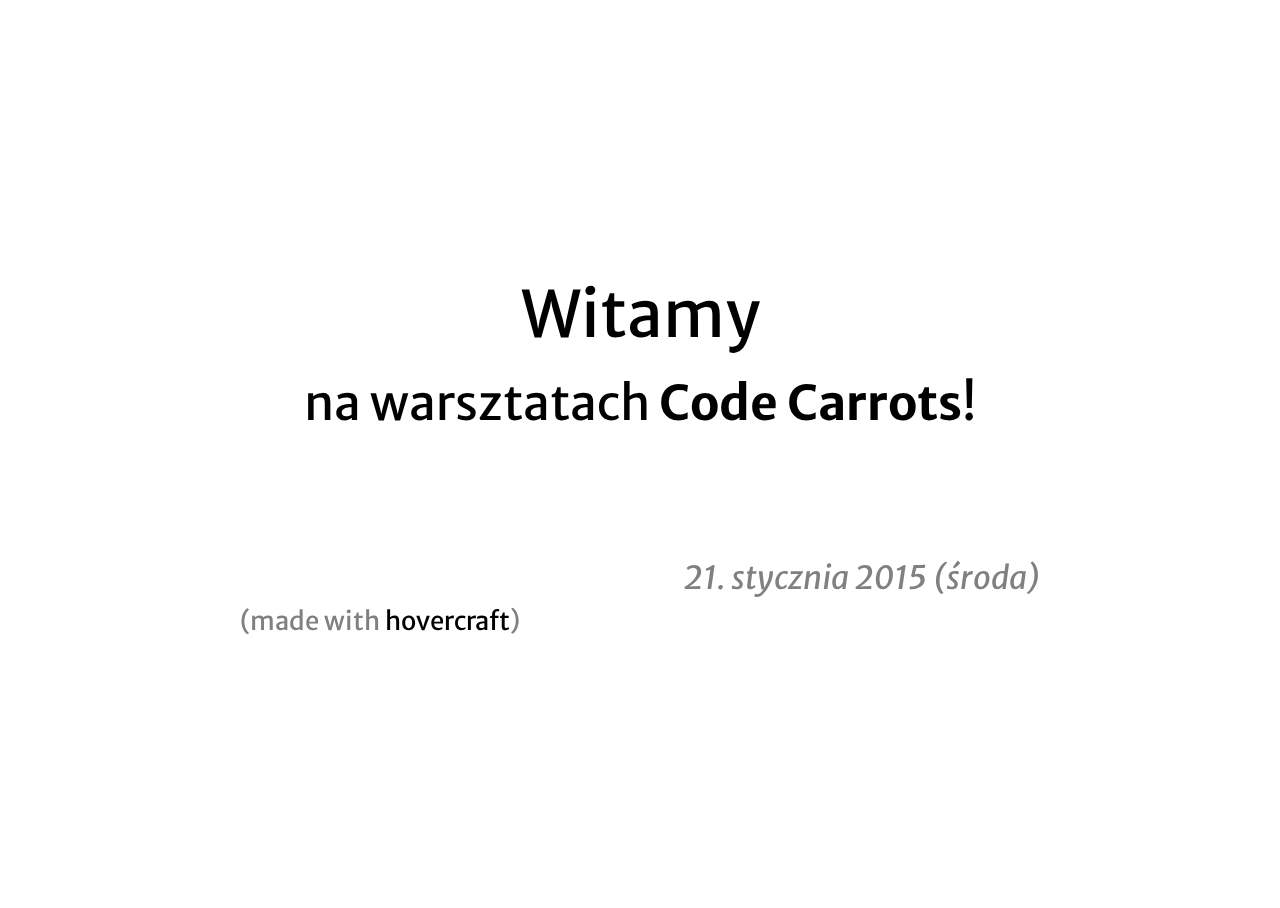
<file: prezentacje/2015-01-21_prezka_ready/index.html>
<!DOCTYPE html><html xmlns="http://www.w3.org/1999/xhtml"><head><title>Code Carrots Warszawa - warsztaty</title><meta name="generator" content="Hovercraft! 1.0 http://regebro.github.com/hovercraft"></meta><link rel="stylesheet" href="css/hovercraft.css" media="all"></link><link rel="stylesheet" href="css/impressConsole.css" media="all"></link><link rel="stylesheet" href="css/highlight.css" media="all"></link><link rel="stylesheet" href="2015-01-21_prezka.css" media="screen,projection"></link></head><body class="impress-not-supported"><div id="impress" data-transition-duration="500" auto-console="True"><div class="step" step="0" data-x="0" data-y="0"><h1 id="witamy">Witamy</h1><h2 id="na-warsztatach-code-carrots">na warsztatach <strong>Code Carrots</strong>!</h2><p class="para-footnote"><em>21. stycznia 2015 (&#x15B;roda)</em></p><p class="footnote small">(made with <a href="https://github.com/regebro/hovercraft/">hovercraft</a>)</p></div><div class="step" step="1" data-x="1600" data-y="0"><h1 id="gdzie-jestesmy">Gdzie jeste&#x15B;my?</h1><h1 id="co-bedziemy-robic">Co b&#x119;dziemy robi&#x107;?</h1><ul><li>ClockWork - biuro co-workingowe</li><li>co tydzie&#x144;</li><li>grupa (!)</li><li>cykle</li></ul><div class="notes"><p>Nie nauczymy pisa&#x107;&#xA0;projekt&#xF3;w "za gruby hajs" :P</p></div></div><div class="step" step="2" data-x="3200" data-y="0"><h1 id="poznajmy-sie">Poznajmy si&#x119;!</h1><div class="notes"><p>TIP: Je&#x15B;li grupa jest du&#x17C;a tzn. wi&#x119;cej ni&#x17C; np 20-30 os&#xF3;b to tylko prezentacja
mentor&#xF3;w. Networking na koniec.</p></div></div><div class="step" step="3" data-x="4800" data-y="0"><h1 id="code-of-conduct"><a href="https://www.python.org/psf/codeofconduct/">Code of Conduct</a></h1><h2 id="by-the-python-software-foundation">(by <a href="https://www.python.org/psf/">The Python Software Foundation</a>)</h2><ul><li>otwarto&#x15B;&#x107; (na wsp&#xF3;&#x142;prac&#x119; i nie tylko)</li><li>taktowno&#x15B;&#x107;, uprzejmo&#x15B;&#x107;</li><li>szacunek</li></ul></div><div class="step" step="4" data-x="6400" data-y="0"><h1 id="nasze-zasady">Nasze zasady!</h1></div><div class="step" step="5" data-x="8000" data-y="0"><h1 id="nikt-nie-spodziewa-sie-hiszpanskiej-inkwizycji"><em>"Nikt nie spodziewa si&#x119;&#xA0;hiszpa&#x144;skiej inkwizycji!"</em></h1><ul><li>zaskoczenie</li><li>strach</li><li>bezwzgl&#x119;dna skuteczno&#x15B;&#x107;</li></ul></div><div class="step" step="6" data-x="9600" data-y="0"><h1 id="wasze-zasady">Wasze zasady?</h1><h2 id="id1">. . .</h2><h3 id="po-co">Po co??</h3></div><div class="step" step="7" data-x="11200" data-y="0"><h1 id="cele">Cele?</h1></div><div class="step" step="8" data-x="12800" data-y="0"><h1 id="korzysci">Korzy&#x15B;ci!</h1><blockquote><p><em>"Umiej&#x119;tno&#x15B;&#x107; programowania w  niedalekiej przysz&#x142;o&#x15B;ci mo&#x17C;e by&#x107; tak samo</em>
<em>istotna jak umiej&#x119;tno&#x15B;&#x107; czytania, pisania, czy znajomo&#x15B;&#x107; j&#x119;zyka angielskiego.</em>
<em>Od niej mo&#x17C;e zale&#x17C;e&#x107; otrzymanie ciekawej i dobrze p&#x142;atnej pracy."</em></p><blockquote><p>(Kamila St&#x119;pniowska, COO <strong>Geek Girls Carrots</strong>)</p></blockquote></blockquote></div><div class="step" step="9" data-x="14400" data-y="0"><h1 id="id2">Korzy&#x15B;ci!</h1><table cellpadding="0" cellspacing="0" class="table-hints"><tbody><tr><td><p>rozw&#xF3;j umiej&#x119;tno&#x15B;ci logicznego my&#x15B;lenia</p></td><td colspan="2"><p>programowanie jako ciekawe hobby</p></td><td><p>wzrost szans na rynku pracy</p></td></tr><tr><td colspan="2"><p>wsparcie projekt&#xF3;w programistycznych w internecie</p></td><td colspan="2"><p>bardziej krytyczne korzystanie z gotowego oprogramowania</p></td></tr><tr><td colspan="4"><p>sprawniejsze korzystanie z komputera / innych urz&#x105;dze&#x144;</p></td></tr><tr><td colspan="4"><p class="footnote"><em>Badanie Millward Brown Polska (10-12.05.2013), raport "Nauka programowania w&#xA0;szko&#x142;ach", M.&#xA0;Filiciak,
K.&#xA0;Sijko, A.&#xA0;Tarkowski, Centrum Cyfrowe - Projekt: Polska</em></p></td></tr></tbody></table></div><div class="step" step="10" data-x="16000" data-y="0"><h1 id="narzedzia">Narz&#x119;dzia</h1><ul><li>python 3.x (+IPython)</li><li><a href="https://wiki.python.org/moin/PythonEditors">edytor</a> do pisania kodu</li><li>"co&#x15B;&#xA0;do uruchamiania kodu" :)</li></ul><div class="notes"><blockquote><p><a href="https://wiki.python.org/moin/PythonEditors">edytor</a> uruchamiaj&#x105;cy kod?</p><p>gedit, IDLE, NINJA, Notepad++, pluma, Sublime Text, vim, ...</p><p>Potrzebne cechy:</p><ul><li>pod&#x15B;wietlanie sk&#x142;adni</li><li>numerowanie wierszy</li><li>oznaczanie pasuj&#x105;cych nawias&#xF3;w</li><li>(opcjonalnie) wskazywanie b&#x142;&#x119;d&#xF3;w sk&#x142;adni</li></ul></blockquote><p><strong>C-C-C-Combo Breaker! (wa&#x17C;ne rozr&#xF3;&#x17C;nienie: konsola - edytor/plik - tryb interaktywny)</strong></p></div></div><div class="step" step="11" data-x="17600" data-y="0"><h1 id="narzedzia-c-d">Narz&#x119;dzia (c.d.)</h1><ul><li>wyszukiwarki i serwisy tematyczne</li><li>inne oprogramowanie / sprz&#x119;t</li><li>Blockly, Scratch, Turtle, ...</li></ul></div><div class="step" step="12" data-x="19200" data-y="0"><h1 id="dokad-zmierzamy">Dok&#x105;d zmierzamy?</h1><h2 id="po-wiedze-i-umiejetnosci">Po wiedz&#x119; i umiej&#x119;tno&#x15B;ci!</h2></div><div class="step" step="13" data-x="20800" data-y="0"><blockquote><ul><li>my&#x15B;lenie logiczne, analityczne</li><li>rozumienie schemat&#xF3;w (a w efekcie tak&#x17C;e kodu)</li><li>zapoznanie z og&#xF3;lnymi regu&#x142;ami dot. programowania (przy u&#x17C;yciu j&#x119;zyka Python)</li><li>"prawie jak studia" :)</li></ul></blockquote><div class="notes"><p>Cele na pierwszy etap:</p><ul><li>wy&#x15B;wietlanie / wizualizacja</li><li>dane i zmienne</li><li>wprowadzenie do typ&#xF3;w danych</li><li>podstawowe elementy sk&#x142;adni j&#x119;zyka Python</li><li>instrukcje warunkowe</li><li>wprowadzanie danych</li><li>p&#x119;tle</li></ul><p>Po pierwszym miesi&#x105;cu uczestnik powinien potrafi&#x107; napisa&#x107;/zrozumie&#x107; prosty skrypt z inputem i wypisywaniem na ekran.</p></div></div><div class="step" step="14" data-x="22400" data-y="0"><h1 id="a-dokladniej">A dok&#x142;adniej...?</h1><blockquote><p><em>"Prosz&#x119;&#xA0;pa&#x144;stwa, oto mi&#x15B;."</em></p></blockquote><div class="notes"><p>RPS / RPSLS</p></div></div><div class="step" step="15" data-x="24000" data-y="0"><h1 id="let-s-code">Let's code!</h1></div><div class="step" step="16" data-x="25600" data-y="0"><h1 id="hola-kursanty-hola">Hola, kursanty! Hola!</h1><h2 id="howto">HOWTO:</h2><ul><li>upraszczanie j&#x119;zyka opisu &#x21E8;</li><li>jednostkowe operacje &#x21E8;</li><li>kod &#x21E8; ???</li></ul><div class="notes"><p>Aby cokolwiek zrobi&#x107;&#xA0;nale&#x17C;y... wiedzie&#x107;&#xA0;jak to zrobi&#x107;.</p><p>Czasami wszystko jest podane, czasami trzeba to odszyfrowa&#x107;&#xA0;z zachowania si&#x119;
jakiego&#x15B;&#xA0;przyk&#x142;adu.</p><p>Nie ma "&#x15B;cian" s&#x105;&#xA0;tylko niedok&#x142;adne opisy.</p></div></div><div class="step" step="17" data-x="27200" data-y="0"><h1 id="blockly-czyli-puzzle-czyli-klocki">Blockly czyli puzzle (czyli klocki)</h1><ul><li>instrukcja warunkowa</li><li>p&#x119;tla<blockquote><p><strong>(=elementy tzw. programowania strukturalnego)</strong></p></blockquote></li></ul><div class="notes"><ul><li>dlaczego tak? odp: dobre zaznajomienie si&#x119; z tymi elementami pozwoli
na p&#x142;ynne przej&#x15B;cie do kodu oraz unikni&#x119;cie b&#x142;&#x119;d&#xF3;w</li><li>pokazanie serwisu<ul><li>na stronie g&#x142;&#xF3;wnej jest przycisk do resetowania</li><li>cz. Maze (1..2) - u&#x17C;ywanie palety klock&#xF3;w, &#x142;&#x105;czenie
<a href="https://blockly-games.appspot.com/maze?lang=en&amp;level=1">https://blockly-games.appspot.com/maze?lang=en&amp;level=1</a></li><li>cz. Maze (4) - je&#x15B;li mamy ograniczenia ilo&#x15B;ciowe trzeba pomy&#x15B;le&#x107;...
<a href="https://blockly-games.appspot.com/maze?lang=en&amp;level=4">https://blockly-games.appspot.com/maze?lang=en&amp;level=4</a></li></ul></li><li>om&#xF3;wienie sampli z prostymi instrukcjami warunkowymi<ul><li>cz. Maze (6..8) - prosty warunek ruchu
<a href="https://blockly-games.appspot.com/maze?lang=en&amp;level=6">https://blockly-games.appspot.com/maze?lang=en&amp;level=6</a></li><li>om&#xF3;wienie mechaniki cz&#x119;&#x15B;ci Bird</li><li>cz. Bird (2..4) - warunki ruchu od chwilowego stanu
<a href="https://blockly-games.appspot.com/bird?lang=en&amp;level=2">https://blockly-games.appspot.com/bird?lang=en&amp;level=2</a></li></ul></li><li>om&#xF3;wienie sampli z bardziej z&#x142;o&#x17C;onymi instrukcjami warunkowymi<ul><li>cz. Maze (9..10) - z&#x142;o&#x17C;ony warunek ruchu, uk&#x142;ad warunk&#xF3;w w testach
<a href="https://blockly-games.appspot.com/maze?lang=en&amp;level=9">https://blockly-games.appspot.com/maze?lang=en&amp;level=9</a></li><li>cz. Bird (5..7) - z&#x142;o&#x17C;ony warunek ruchu ze zmiennymi
<a href="https://blockly-games.appspot.com/maze?lang=en&amp;level=5">https://blockly-games.appspot.com/maze?lang=en&amp;level=5</a></li><li>cz. Bird (8..10) - z&#x142;o&#x17C;ony warunek ruchu z kilkoma zmiennymi
<a href="https://blockly-games.appspot.com/maze?lang=en&amp;level=5">https://blockly-games.appspot.com/maze?lang=en&amp;level=5</a></li></ul></li><li>om&#xF3;wienie sampli z prostymi p&#x119;tlami<ul><li>przypomnienie o p&#x119;tli w cz. Maze oraz niejawnej p&#x119;tli w Bird</li><li>cz. Pond (2..3) - prosta p&#x119;tla ze sta&#x142;ym warunkiem
<a href="https://blockly-games.appspot.com/pond-basic?lang=en&amp;level=2">https://blockly-games.appspot.com/pond-basic?lang=en&amp;level=2</a></li><li>cz. Pond (5..6) - prosta p&#x119;tla ze zmiennym warunkiem, dwie p&#x119;tle</li></ul></li><li>&#x107;wiczenia w grupach / grupkach</li></ul></div></div><div class="step" step="18" data-x="28800" data-y="0"><h1 id="pytania-i-networking">Pytania i networking</h1><div class="notes"><ul><li>opcjonalne zapoznanie si&#x119;</li><li>lu&#x17A;ne talki</li></ul></div></div></div><div id="hovercraft-help" class="hide"><table><tr><th>Space</th><td>Forward</td></tr><tr><th>Left, Down, Page Down</th><td>Next slide</td></tr><tr><th>Right, Up, Page Up</th><td>Previous slide</td></tr><tr><th>P</th><td>Open presenter console</td></tr><tr><th>H</th><td>Toggle this help</td></tr></table></div><script type="text/javascript" src="js/impress.js"></script><script type="text/javascript" src="js/impressConsole.js"></script><script type="text/javascript" src="js/hovercraft.js"></script></body></html>
</file>
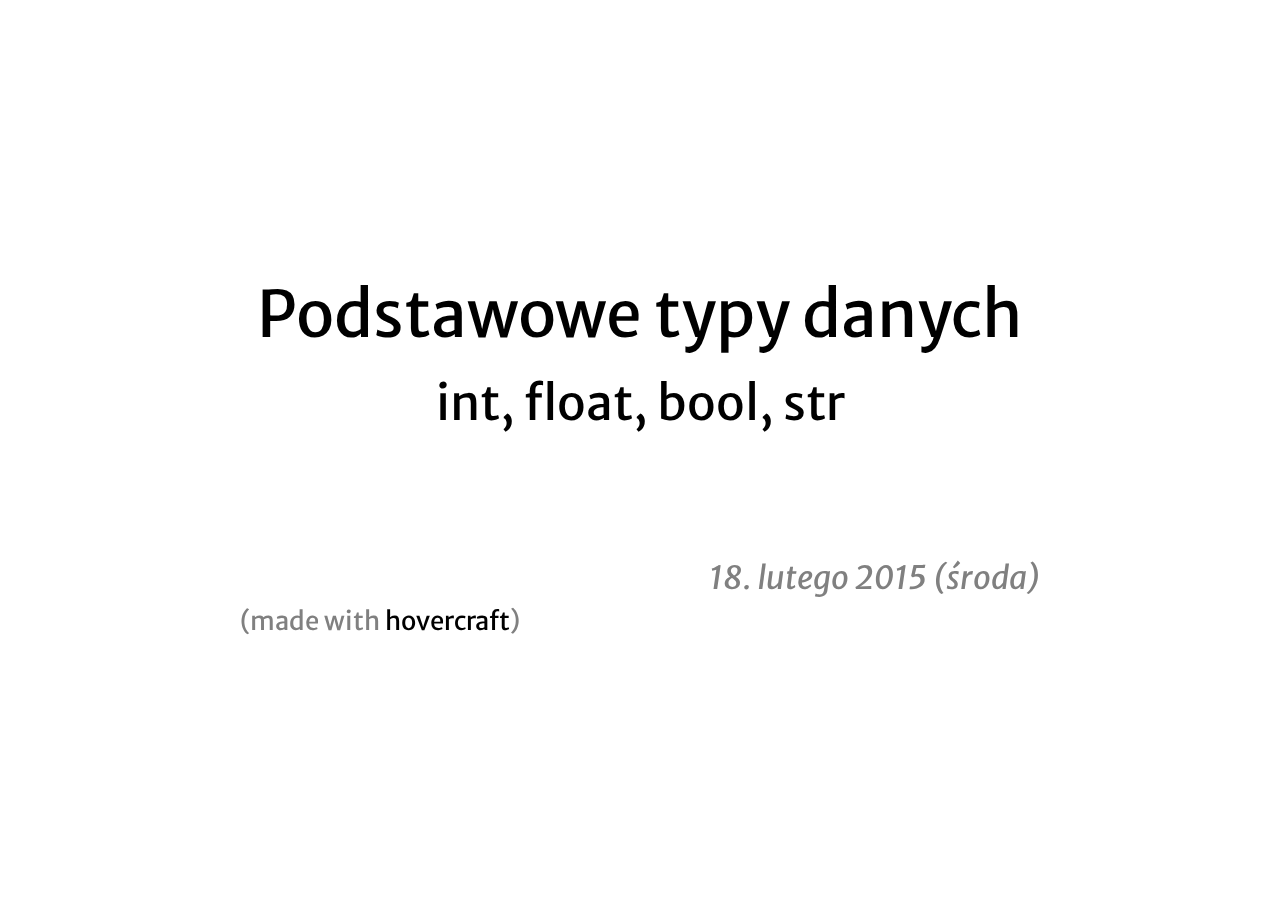
<file: prezentacje/2015-02-18_prezka_ready/index.html>
<!DOCTYPE html><html xmlns="http://www.w3.org/1999/xhtml"><head><title>Code Carrots Warszawa - warsztaty</title><meta name="generator" content="Hovercraft! 1.0 http://regebro.github.com/hovercraft"></meta><link rel="stylesheet" href="css/hovercraft.css" media="all"></link><link rel="stylesheet" href="css/impressConsole.css" media="all"></link><link rel="stylesheet" href="css/highlight.css" media="all"></link><link rel="stylesheet" href="2015-02-18_prezka.css" media="screen,projection"></link></head><body class="impress-not-supported"><div id="impress" data-transition-duration="500" auto-console="True"><div class="step" step="0" data-x="0" data-y="0"><h1 id="podstawowe-typy-danych">Podstawowe typy danych</h1><h2 id="int-float-bool-str">int, float, bool, str</h2><p class="para-footnote"><em>18. lutego 2015 (&#x15B;roda)</em></p><p class="footnote small">(made with <a href="https://github.com/regebro/hovercraft/">hovercraft</a>)</p></div><div class="step" step="1" data-x="1600" data-y="0"><h1 id="wszystko-jest-obiektem">Wszystko jest obiektem...</h1><h2 id="pewnego-typu">...pewnego typu</h2></div><div class="step" step="2" data-x="3200" data-y="0"><h1 id="int">int</h1><h2 id="ang-integer">(ang. integer)</h2><ul><li>liczby ca&#x142;kowite</li><li>wszystkie(*)</li></ul><p class="para-footnote">(*) kt&#xF3;re mo&#x17C;e "pomie&#x15B;ci&#x107;" interpreter</p><div class="notes"><ul><li><tt>x = 1</tt></li><li><tt>x = 1242342342424242454535409230912308123098123809213</tt></li><li>nie ka&#x17C;da ogromna warto&#x15B;&#x107; da si&#x119;&#xA0;prosto przetworzy&#x107;</li></ul></div></div><div class="step" step="3" data-x="4800" data-y="0"><h1 id="float">float</h1><h2 id="ang-floating-point">(ang. floating point)</h2><ul><li>liczby zmiennoprzecinkowe</li><li>nie wszystkie (!)... ale jest na to pewien spos&#xF3;b</li></ul><div class="notes"><ul><li><tt>x = 1.0</tt></li><li><tt>x = 1.000001</tt></li><li><tt>N = 6.02214129e23</tt></li><li><tt>x = 1751 / 10</tt></li><li><tt>float('-inf') &lt; 0</tt></li><li><tt>1751 * 0.1</tt>, <tt>117 * 0.1</tt></li><li>mo&#x17C;na nie u&#x17C;ywa&#x107; liczb zmiennoprzecinkowych :)</li><li>mo&#x17C;na u&#x17C;y&#x107; obiekt&#xF3;w typu <tt>Decimal</tt> do niekt&#xF3;rych operacji</li><li>mo&#x17C;na pogodzi&#x107;&#xA0;si&#x119; z brakiem niekt&#xF3;rych warto&#x15B;ci (=zaokr&#x105;glenia)</li></ul></div></div><div class="step" step="4" data-x="6400" data-y="0"><h1 id="bool">bool</h1><h2 id="ang-boolean">(ang. boolean)</h2><ul><li>warto&#x15B;&#x107; logiczna (logika dwuwarto&#x15B;ciowa)</li></ul><div class="notes"><ul><li><tt>x = True</tt></li><li><tt>x = False</tt></li><li><tt>y = not x</tt></li><li><tt>z = 1</tt></li><li><tt>w = z &gt;= 1</tt></li></ul></div></div><div class="step" step="5" data-x="8000" data-y="0"><h1 id="str">str</h1><h2 id="ang-string">(ang. string)</h2><ul><li>ci&#x105;g znak&#xF3;w</li></ul><div class="notes"><ul><li><tt>s = 'abc?def'</tt></li><li><tt>s = "abc?def"</tt></li><li><tt>s = '''abc\ndef'''</tt></li><li><tt>s = """abc\ndef"""</tt></li><li>wybieranie znaku: <tt>s[indeks] # indeks: 0...len(s)-1</tt></li><li>zast&#x119;powanie znaku/fragmentu: nie mo&#x17C;na...</li><li>...ale mo&#x17C;na podzieli&#x107;, wstawi&#x107;&#xA0;i po&#x142;&#x105;czy&#x107; w <strong>nowy</strong> ci&#x105;g: <tt>s[:pozycja] + znak + s[pozycja + 1:]</tt></li><li>wybra&#x107;&#xA0;co drugi: <tt>s[0::2]</tt> albo <tt>s[1::2]</tt> albo <tt>s[-1::-2]</tt> albo <tt>s[-2::-2]</tt></li><li>odwr&#xF3;ci&#x107; kolejno&#x15B;&#x107;: <tt>s[::-1]</tt> albo <tt>s[-1::-1]</tt></li></ul></div></div><div class="step" step="6" data-x="9600" data-y="0"><h1 id="funkcja-type">Funkcja <tt>type</tt></h1><h2 id="docs-python-org-3-library-functions-html-type"><tt>docs.python.org/3/library/functions.html#type</tt></h2><div class="notes"><ul><li>w podstawowym u&#x17C;yciu: zwraca typ obiektu... czyli obiekt ;)</li><li>tak dok&#x142;adnie to zwraca co&#x15B;&#xA0;takiego jak "obiekt typu"</li><li>przyk&#x142;ad: <tt>s = "test" ; type(s)</tt></li></ul></div></div><div class="step" step="7" data-x="11200" data-y="0"><h1 id="interakcje-miedzy-obiektami">Interakcje mi&#x119;dzy obiektami</h1><h2 id="czyli-operacje">...czyli operacje</h2><ul><li>dodawanie (odejmowanie, sumowanie, ...)</li><li>mno&#x17C;enie (dzielenie, pot&#x119;gowanie, pierwiastkowanie, ...)</li><li>bitowe</li></ul><div class="notes"><ul><li>nie ka&#x17C;d&#x105; operacj&#x119; mo&#x17C;na przeprowadzi&#x107;</li><li>pos&#x142;ugujemy si&#x119; obiektami i tylko niekt&#xF3;re ich typy mog&#x105; wchodzi&#x107; ze sob&#x105; w interakcj&#x119; (a kolejno&#x15B;&#x107; mo&#x17C;e mie&#x107; znaczenie)</li><li>je&#x15B;li nie jeste&#x15B;my pewni na czym operujemy - efekt mo&#x17C;e nie by&#x107; zadowalaj&#x105;cy/poprawny z <strong>naszego</strong> punktu widzenia</li><li>Python jest (na szcz&#x119;&#x15B;cie) jednoznaczny w ramach tego samego interpretera (co nie znaczy, &#x17C;e sam naprawia b&#x142;&#x119;dy programist&#xF3;w!)</li><li>przyk&#x142;ad: <tt>x = 1751 * 0.1 ; x - 175.1 == 0</tt></li></ul></div></div><div class="step" step="8" data-x="12800" data-y="0"><h1 id="zmiana-typu">Zmiana typu</h1><ul><li>jawna</li><li>niejawna</li></ul><p>Na potrzeby:</p><ul><li>przekazania warto&#x15B;ci</li><li>wykonania operacji arytmetycznych i in.</li><li>odzwierciedlenia warto&#x15B;ci w innym typie</li><li>reprezentacji warto&#x15B;ci</li></ul><div class="notes"><ul><li>jawne (przy u&#x17C;yciu funkcji wbudowanych): <tt>int</tt>, <tt>float</tt>, <tt>bool</tt>, <tt>str</tt>, ...</li><li>niejawne (np. w momencie u&#x17C;ycia <tt>print</tt>, u&#x17C;ycia skr&#xF3;conej formu&#x142;y wyra&#x17C;enia logicznego itp.)</li><li>przyk&#x142;ad: <tt>if len(s) &gt; 0:</tt> &#x21E8; <tt>if len(s):</tt> &#x21E8; <tt>if s:</tt></li></ul></div></div><div class="step" step="9" data-x="14400" data-y="0"><h1 id="let-s-code">Let's code!</h1><h2 id="codecarrots-github-io-python2015"><tt>codecarrots.github.io/python2015</tt></h2></div><div class="step" step="10" data-x="16000" data-y="0"><h1 id="praca-domowa">Praca domowa</h1></div><div class="step" step="11" data-x="17600" data-y="0"><h1 id="pytania">Pytania?</h1></div></div><div id="hovercraft-help" class="hide"><table><tr><th>Space</th><td>Forward</td></tr><tr><th>Left, Down, Page Down</th><td>Next slide</td></tr><tr><th>Right, Up, Page Up</th><td>Previous slide</td></tr><tr><th>P</th><td>Open presenter console</td></tr><tr><th>H</th><td>Toggle this help</td></tr></table></div><script type="text/javascript" src="js/impress.js"></script><script type="text/javascript" src="js/impressConsole.js"></script><script type="text/javascript" src="js/hovercraft.js"></script></body></html>
</file>
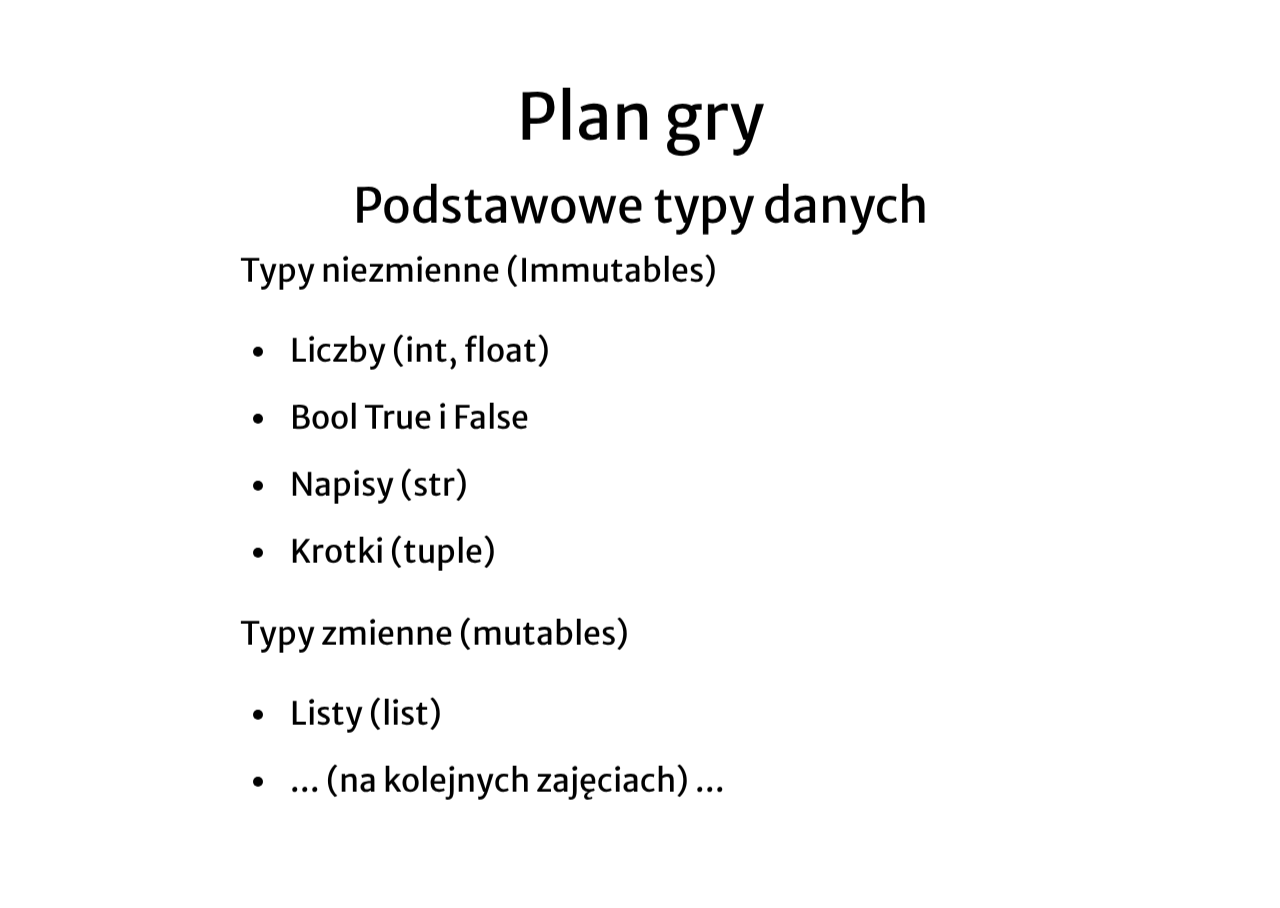
<file: prezentacje/2015-02-25_prezka_ready/index.html>
<!DOCTYPE html><html xmlns="http://www.w3.org/1999/xhtml"><head><title>Code Carrots Warszawa - 25.02.2015</title><meta name="generator" content="Hovercraft! 1.0 http://regebro.github.com/hovercraft"></meta><link rel="stylesheet" href="css/hovercraft.css" media="all"></link><link rel="stylesheet" href="css/impressConsole.css" media="all"></link><link rel="stylesheet" href="css/highlight.css" media="all"></link><link rel="stylesheet" href="2015-02-18_prezka.css" media="screen,projection"></link></head><body class="impress-not-supported"><div id="impress" data-transition-duration="500" auto-console="True"><div class="step" step="0" data-x="0" data-y="0"><h1 id="plan-gry">Plan gry</h1><h2 id="podstawowe-typy-danych">Podstawowe typy danych</h2><p>Typy niezmienne (Immutables)</p><ul><li>Liczby (int, float)</li><li>Bool True i False</li><li>Napisy (str)</li><li>Krotki (tuple)</li></ul><p>Typy zmienne (mutables)</p><ul><li>Listy (list)</li><li>... (na kolejnych zaj&#x119;ciach) ...</li></ul></div><div class="step" step="1" data-x="1600" data-y="0"><h1 id="plan-gry-c-d">Plan gry c.d.</h1><h2 id="co-mozemy-robic-z-roznymi-typami-danych">Co mo&#x17C;emy robi&#x107; z r&#xF3;&#x17C;nymi typami danych?</h2><ul><li>Jak rozpozna&#x107; co jest jakiego typu?</li><li>Konwersja typ&#xF3;w.</li><li>Sekwencje</li><li>P&#x119;tla for x in y</li></ul></div><div class="step" step="2" data-x="3200" data-y="0"><h1 id="liczby-int-float">Liczby (int, float)</h1><pre class="highlight code python"><span class="n">a</span> <span class="o">=</span> <span class="mi">10</span>
<span class="n">b</span> <span class="o">=</span> <span class="mi">5</span>
<span class="n">a</span> <span class="o">*</span> <span class="n">b</span>  <span class="c"># 50</span>
<span class="n">b</span> <span class="o">/</span> <span class="n">a</span>  <span class="c"># 0.5</span>
<span class="n">a</span> <span class="o">+</span> <span class="n">b</span>  <span class="c"># 15</span>
<span class="n">b</span> <span class="o">-</span> <span class="n">a</span>  <span class="c"># -5</span>
<span class="n">a</span> <span class="o">**</span> <span class="n">b</span> <span class="c"># 100000</span></pre></div><div class="step" step="3" data-x="4800" data-y="0"><h1 id="bool-bool">Bool (bool)</h1><pre class="highlight code python"><span class="n">a</span> <span class="o">=</span> <span class="bp">True</span>
<span class="n">b</span> <span class="o">=</span> <span class="bp">False</span>
<span class="n">a</span> <span class="ow">and</span> <span class="n">b</span>  <span class="c"># False</span>
<span class="n">a</span> <span class="ow">or</span> <span class="n">b</span>   <span class="c"># True</span>
<span class="n">a</span> <span class="ow">or</span> <span class="p">(</span><span class="n">b</span> <span class="ow">and</span> <span class="n">a</span><span class="p">)</span>  <span class="c"># ???</span></pre></div><div class="step" step="4" data-x="6400" data-y="0"><h1 id="napisy-str">Napisy (str)</h1><pre class="highlight code python"><span class="n">a</span> <span class="o">=</span> <span class="s">'Ala ma kota'</span>
<span class="n">b</span> <span class="o">=</span> <span class="s">'kot ma Al&#x119;'</span>
<span class="n">a</span> <span class="o">+</span> <span class="s">', a '</span> <span class="o">+</span> <span class="n">b</span>  <span class="c"># Ala ma kota, a kot ma Al&#x119;</span>
<span class="n">a</span><span class="p">[</span><span class="mi">1</span><span class="p">]</span>     <span class="c"># l</span>
<span class="n">a</span><span class="p">[</span><span class="mi">2</span><span class="p">:</span><span class="mi">5</span><span class="p">]</span>   <span class="c"># a m</span>
<span class="n">a</span><span class="p">[</span><span class="mi">2</span><span class="p">:</span><span class="mi">9</span><span class="p">:</span><span class="mi">3</span><span class="p">]</span> <span class="c"># aao</span>
<span class="n">a</span><span class="p">[::</span><span class="o">-</span><span class="mi">1</span><span class="p">]</span>  <span class="c"># atok am alA</span></pre></div><div class="step" step="5" data-x="8000" data-y="0"><h1 id="krotki-tuple">Krotki (tuple)</h1><pre class="highlight code python"><span class="n">a</span> <span class="o">=</span> <span class="p">(</span><span class="mi">1</span><span class="p">,</span> <span class="s">'a'</span><span class="p">,</span> <span class="mi">40</span><span class="p">,</span> <span class="s">'miauuu...'</span><span class="p">)</span>
<span class="n">b</span> <span class="o">=</span> <span class="p">(</span><span class="mi">2</span><span class="p">,</span> <span class="s">'b'</span><span class="p">,</span> <span class="mi">80</span><span class="p">,</span> <span class="s">'miauuu, miauuu...'</span><span class="p">)</span>
<span class="n">a</span> <span class="o">+</span> <span class="n">b</span>  <span class="c"># (1, 'a', 40, 'miauuu...', 2, 'b', 80, 'miauuu, miauuu...')</span>
<span class="n">a</span><span class="p">[</span><span class="mi">1</span><span class="p">]</span>    <span class="c"># a</span>
<span class="n">b</span><span class="p">[</span><span class="mi">1</span><span class="p">:</span><span class="mi">3</span><span class="p">]</span>  <span class="c"># ('b', 80)</span>

<span class="c"># ... Jak w napisach ...</span></pre></div><div class="step" step="6" data-x="9600" data-y="0"><h1 id="typy-niezmienne">Typy niezmienne</h1><pre class="highlight code python"><span class="n">a</span> <span class="o">=</span> <span class="s">'Ania'</span>
<span class="c"># na Anka</span>
<span class="c">#      ^  - chcemy zmieni&#x107; ten znak</span>
<span class="n">a</span><span class="p">[</span><span class="mi">2</span><span class="p">]</span>  <span class="c"># i</span>
<span class="n">a</span><span class="p">[</span><span class="mi">2</span><span class="p">]</span> <span class="o">=</span> <span class="s">'k'</span>
<span class="n">Traceback</span> <span class="p">(</span><span class="n">most</span> <span class="n">recent</span> <span class="n">call</span> <span class="n">last</span><span class="p">):</span>
  <span class="n">File</span> <span class="s">"&lt;stdin&gt;"</span><span class="p">,</span> <span class="n">line</span> <span class="mi">1</span><span class="p">,</span> <span class="ow">in</span> <span class="o">&lt;</span><span class="n">module</span><span class="o">&gt;</span>
<span class="ne">TypeError</span><span class="p">:</span> <span class="s">'str'</span> <span class="nb">object</span> <span class="n">does</span> <span class="ow">not</span> <span class="n">support</span> <span class="n">item</span> <span class="n">assignment</span>

<span class="n">a</span> <span class="o">=</span> <span class="p">(</span><span class="mi">1</span><span class="p">,</span> <span class="mi">7</span><span class="p">,</span> <span class="mi">3</span><span class="p">)</span>
<span class="n">a</span><span class="p">[</span><span class="mi">1</span><span class="p">]</span> <span class="o">=</span> <span class="mi">2</span>
<span class="n">Traceback</span> <span class="p">(</span><span class="n">most</span> <span class="n">recent</span> <span class="n">call</span> <span class="n">last</span><span class="p">):</span>
  <span class="n">File</span> <span class="s">"&lt;stdin&gt;"</span><span class="p">,</span> <span class="n">line</span> <span class="mi">1</span><span class="p">,</span> <span class="ow">in</span> <span class="o">&lt;</span><span class="n">module</span><span class="o">&gt;</span>
<span class="ne">TypeError</span><span class="p">:</span> <span class="s">'tuple'</span> <span class="nb">object</span> <span class="n">does</span> <span class="ow">not</span> <span class="n">support</span> <span class="n">item</span> <span class="n">assignment</span></pre></div><div class="step" step="7" data-x="11200" data-y="0"><h1 id="listy-list">Listy (list)</h1><pre class="highlight code python"><span class="n">a</span> <span class="o">=</span> <span class="p">[</span><span class="mi">1</span><span class="p">,</span> <span class="mi">2</span><span class="p">,</span> <span class="mi">3</span><span class="p">,</span> <span class="s">'miauuu...'</span><span class="p">]</span>
<span class="n">a</span><span class="p">[</span><span class="mi">3</span><span class="p">]</span> <span class="o">=</span> <span class="mi">4</span>
<span class="k">print</span><span class="p">(</span><span class="n">a</span><span class="p">)</span>  <span class="c"># ???</span>

<span class="n">a</span> <span class="o">=</span> <span class="p">[</span><span class="s">'Ala'</span><span class="p">,</span> <span class="mi">12</span><span class="p">,</span> <span class="p">(</span><span class="mi">1</span><span class="p">,</span> <span class="mi">2</span><span class="p">,</span> <span class="mi">3</span><span class="p">),</span> <span class="s">'Osaka'</span><span class="p">,</span> <span class="s">'To jest ca&#x142;e zdanie.'</span><span class="p">,</span> <span class="p">[</span><span class="s">'a'</span><span class="p">,</span> <span class="s">'b'</span><span class="p">,</span> <span class="s">'c'</span><span class="p">]]</span>
<span class="c">#   ^^^ tuple te&#x17C; mog&#x105; przechowywa&#x107; wartos&#x107;i dowolnego typu</span></pre></div><div class="step" step="8" data-x="12800" data-y="0"><h1 id="jak-rozpoznac-co-jest-jakiego-typu">Jak rozpozna&#x107; co jest jakiego typu?</h1><pre class="highlight code python"><span class="n">a</span> <span class="o">=</span> <span class="s">'Ala'</span>
<span class="n">b</span> <span class="o">=</span> <span class="p">(</span><span class="mi">1</span><span class="p">,</span> <span class="mi">2</span><span class="p">,</span> <span class="s">'a'</span><span class="p">)</span>
<span class="n">c</span> <span class="o">=</span> <span class="bp">True</span>
<span class="n">d</span> <span class="o">=</span> <span class="mi">123</span>
<span class="n">e</span> <span class="o">=</span> <span class="p">[</span><span class="mi">1</span><span class="p">,</span> <span class="mi">2</span><span class="p">,</span> <span class="s">'miauu...'</span><span class="p">]</span>
<span class="nb">type</span><span class="p">(</span><span class="n">a</span><span class="p">)</span>  <span class="c"># &lt;class 'str'&gt;</span>
<span class="nb">type</span><span class="p">(</span><span class="n">b</span><span class="p">)</span>  <span class="c"># &lt;class 'tuple'&gt;</span>
<span class="nb">type</span><span class="p">(</span><span class="n">c</span><span class="p">)</span>  <span class="c"># &lt;class 'bool'&gt;</span>
<span class="nb">type</span><span class="p">(</span><span class="n">d</span><span class="p">)</span>  <span class="c"># &lt;class 'int'&gt;</span>
<span class="nb">type</span><span class="p">(</span><span class="n">e</span><span class="p">)</span>  <span class="c"># &lt;class 'list'&gt;</span></pre></div><div class="step" step="9" data-x="14400" data-y="0"><h1 id="konwersja-typow-czyli-jak-jablko-zmienic-w-gruszke">Konwersja typ&#xF3;w. Czyli jak jab&#x142;ko zmieni&#x107; w gruszk&#x119;.</h1><pre class="highlight code python"><span class="n">a</span> <span class="o">=</span> <span class="s">'Ala'</span>
<span class="n">b</span> <span class="o">=</span> <span class="nb">list</span><span class="p">(</span><span class="n">a</span><span class="p">)</span>
<span class="n">c</span> <span class="o">=</span> <span class="nb">tuple</span><span class="p">(</span><span class="n">b</span><span class="p">)</span>
<span class="n">d</span> <span class="o">=</span> <span class="nb">bool</span><span class="p">(</span><span class="n">c</span><span class="p">)</span>
<span class="n">e</span> <span class="o">=</span> <span class="nb">int</span><span class="p">(</span><span class="n">d</span><span class="p">)</span>

<span class="nb">list</span><span class="p">(</span><span class="mi">1</span><span class="p">)</span>
<span class="nb">list</span><span class="p">(</span><span class="s">'a'</span><span class="p">)</span>

<span class="nb">tuple</span><span class="p">(</span><span class="mi">1</span><span class="p">)</span>
<span class="nb">tuple</span><span class="p">(</span><span class="bp">True</span><span class="p">)</span>

<span class="nb">bool</span><span class="p">(</span><span class="mi">1</span><span class="p">)</span>
<span class="nb">bool</span><span class="p">(</span><span class="mi">0</span><span class="p">)</span>
<span class="nb">bool</span><span class="p">(</span><span class="o">-</span><span class="mi">1</span><span class="p">)</span></pre></div><div class="step" step="10" data-x="16000" data-y="0"><h1 id="konwersja-typow-czyli-jak-jablko-zmienic-w-gruszke-c-d">Konwersja typ&#xF3;w. Czyli jak jab&#x142;ko zmieni&#x107; w gruszk&#x119;. c.d.</h1><pre class="highlight code python"><span class="nb">int</span><span class="p">(</span><span class="s">'10'</span><span class="p">)</span>
<span class="nb">int</span><span class="p">(</span><span class="s">'A'</span><span class="p">)</span>
<span class="nb">int</span><span class="p">(</span><span class="s">'A'</span><span class="p">,</span> <span class="mi">16</span><span class="p">)</span>
<span class="nb">int</span><span class="p">(</span><span class="s">'Z'</span><span class="p">,</span> <span class="mi">36</span><span class="p">)</span>
<span class="nb">int</span><span class="p">(</span><span class="s">'Z'</span><span class="p">,</span> <span class="mi">37</span><span class="p">)</span>
<span class="nb">int</span><span class="p">(</span><span class="s">'10101'</span><span class="p">,</span> <span class="mi">2</span><span class="p">)</span>
<span class="nb">int</span><span class="p">(</span><span class="s">'10202'</span><span class="p">,</span> <span class="mi">3</span><span class="p">)</span>

<span class="nb">str</span><span class="p">([</span><span class="mi">1</span><span class="p">,</span> <span class="mi">2</span><span class="p">,</span> <span class="mi">3</span><span class="p">])</span>
<span class="nb">str</span><span class="p">((</span><span class="s">'a'</span><span class="p">,</span> <span class="s">'b'</span><span class="p">,</span> <span class="s">'c'</span><span class="p">))</span>
<span class="nb">str</span><span class="p">(</span><span class="mi">123</span><span class="p">)</span>
<span class="nb">str</span><span class="p">(</span><span class="mf">123.456789</span><span class="p">)</span></pre></div><div class="step" step="11" data-x="17600" data-y="0"><h1 id="sekwencje-zachowuja-kolejnosc-elementow">Sekwencje (zachowuj&#x105; kolejno&#x15B;&#x107; element&#xF3;w)</h1><pre class="highlight code python"><span class="n">a</span> <span class="o">=</span> <span class="s">'Ala'</span>
<span class="n">b</span> <span class="o">=</span> <span class="p">(</span><span class="s">'A'</span><span class="p">,</span> <span class="s">'l'</span><span class="p">,</span> <span class="s">'a'</span><span class="p">)</span>
<span class="n">c</span> <span class="o">=</span> <span class="p">[</span><span class="s">'A'</span><span class="p">,</span> <span class="s">'l'</span><span class="p">,</span> <span class="s">'a'</span><span class="p">]</span></pre></div><div class="step" step="12" data-x="19200" data-y="0"><h1 id="petla-for-x-in-y">P&#x119;tla for x in y</h1><pre class="highlight code python"><span class="n">my_numbers</span> <span class="o">=</span> <span class="p">[</span><span class="mi">1</span><span class="p">,</span> <span class="mi">2</span><span class="p">,</span> <span class="mi">3</span><span class="p">,</span> <span class="mi">4</span><span class="p">]</span>

<span class="k">for</span> <span class="n">number</span> <span class="ow">in</span> <span class="n">my_numbers</span><span class="p">:</span>
    <span class="k">print</span><span class="p">(</span><span class="s">'I like number: '</span><span class="p">,</span> <span class="n">number</span><span class="p">)</span>

<span class="n">name</span> <span class="o">=</span> <span class="s">'Grze&#x15B;'</span>

<span class="k">for</span> <span class="n">letter</span> <span class="ow">in</span> <span class="n">name</span><span class="p">:</span>
    <span class="k">print</span><span class="p">(</span><span class="n">letter</span><span class="p">)</span>

<span class="n">my_name_letters</span> <span class="o">=</span> <span class="p">(</span><span class="s">'G'</span><span class="p">,</span> <span class="s">'r'</span><span class="p">,</span> <span class="s">'z'</span><span class="p">,</span> <span class="s">'e'</span><span class="p">,</span> <span class="s">'&#x15B;'</span><span class="p">)</span>

<span class="k">for</span> <span class="n">letter</span> <span class="ow">in</span> <span class="n">my_name_letters</span><span class="p">:</span>
    <span class="k">print</span><span class="p">(</span><span class="n">letter</span><span class="p">)</span></pre></div><div class="step" step="13" data-x="20800" data-y="0"><h1 id="smaczki">Smaczki</h1><pre class="highlight code python"><span class="c"># operator `in`</span>
<span class="k">if</span> <span class="s">'ala'</span> <span class="ow">in</span> <span class="s">'ala ma kota'</span><span class="p">:</span>
    <span class="k">print</span><span class="p">(</span><span class="s">'Tak'</span><span class="p">)</span>

<span class="mi">1</span> <span class="ow">in</span> <span class="p">[</span><span class="mi">1</span><span class="p">,</span> <span class="mi">2</span><span class="p">,</span> <span class="mi">3</span><span class="p">]</span>
<span class="s">'a'</span> <span class="ow">in</span> <span class="s">'abc'</span>
<span class="s">'abc'</span> <span class="ow">in</span> <span class="p">(</span><span class="s">'abc'</span><span class="p">,</span> <span class="s">'cde'</span><span class="p">,</span> <span class="s">'efg'</span><span class="p">)</span>
<span class="mi">1</span> <span class="ow">in</span> <span class="p">[</span><span class="mi">2</span><span class="p">,</span><span class="mi">3</span><span class="p">,</span><span class="mi">4</span><span class="p">]</span></pre></div></div><div id="hovercraft-help" class="hide"><table><tr><th>Space</th><td>Forward</td></tr><tr><th>Left, Down, Page Down</th><td>Next slide</td></tr><tr><th>Right, Up, Page Up</th><td>Previous slide</td></tr><tr><th>P</th><td>Open presenter console</td></tr><tr><th>H</th><td>Toggle this help</td></tr></table></div><script type="text/javascript" src="js/impress.js"></script><script type="text/javascript" src="js/impressConsole.js"></script><script type="text/javascript" src="js/hovercraft.js"></script></body></html>
</file>
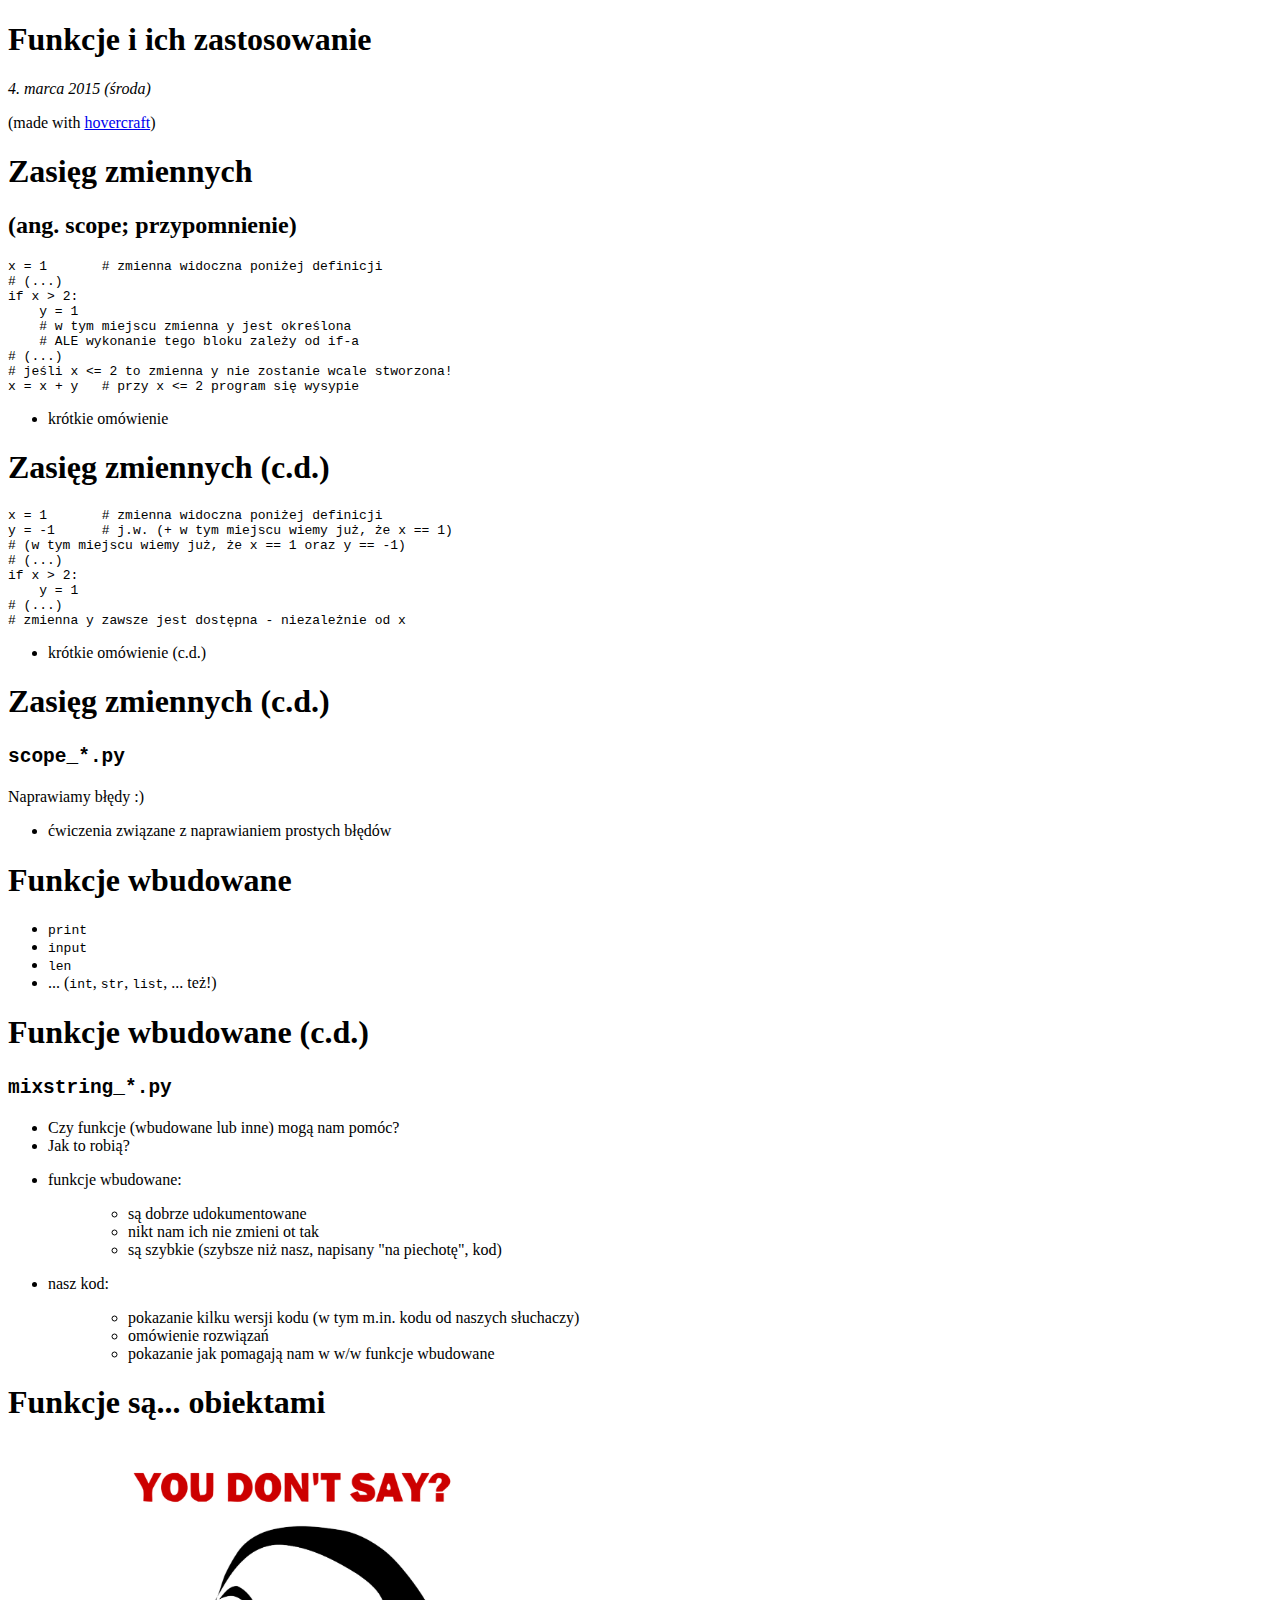
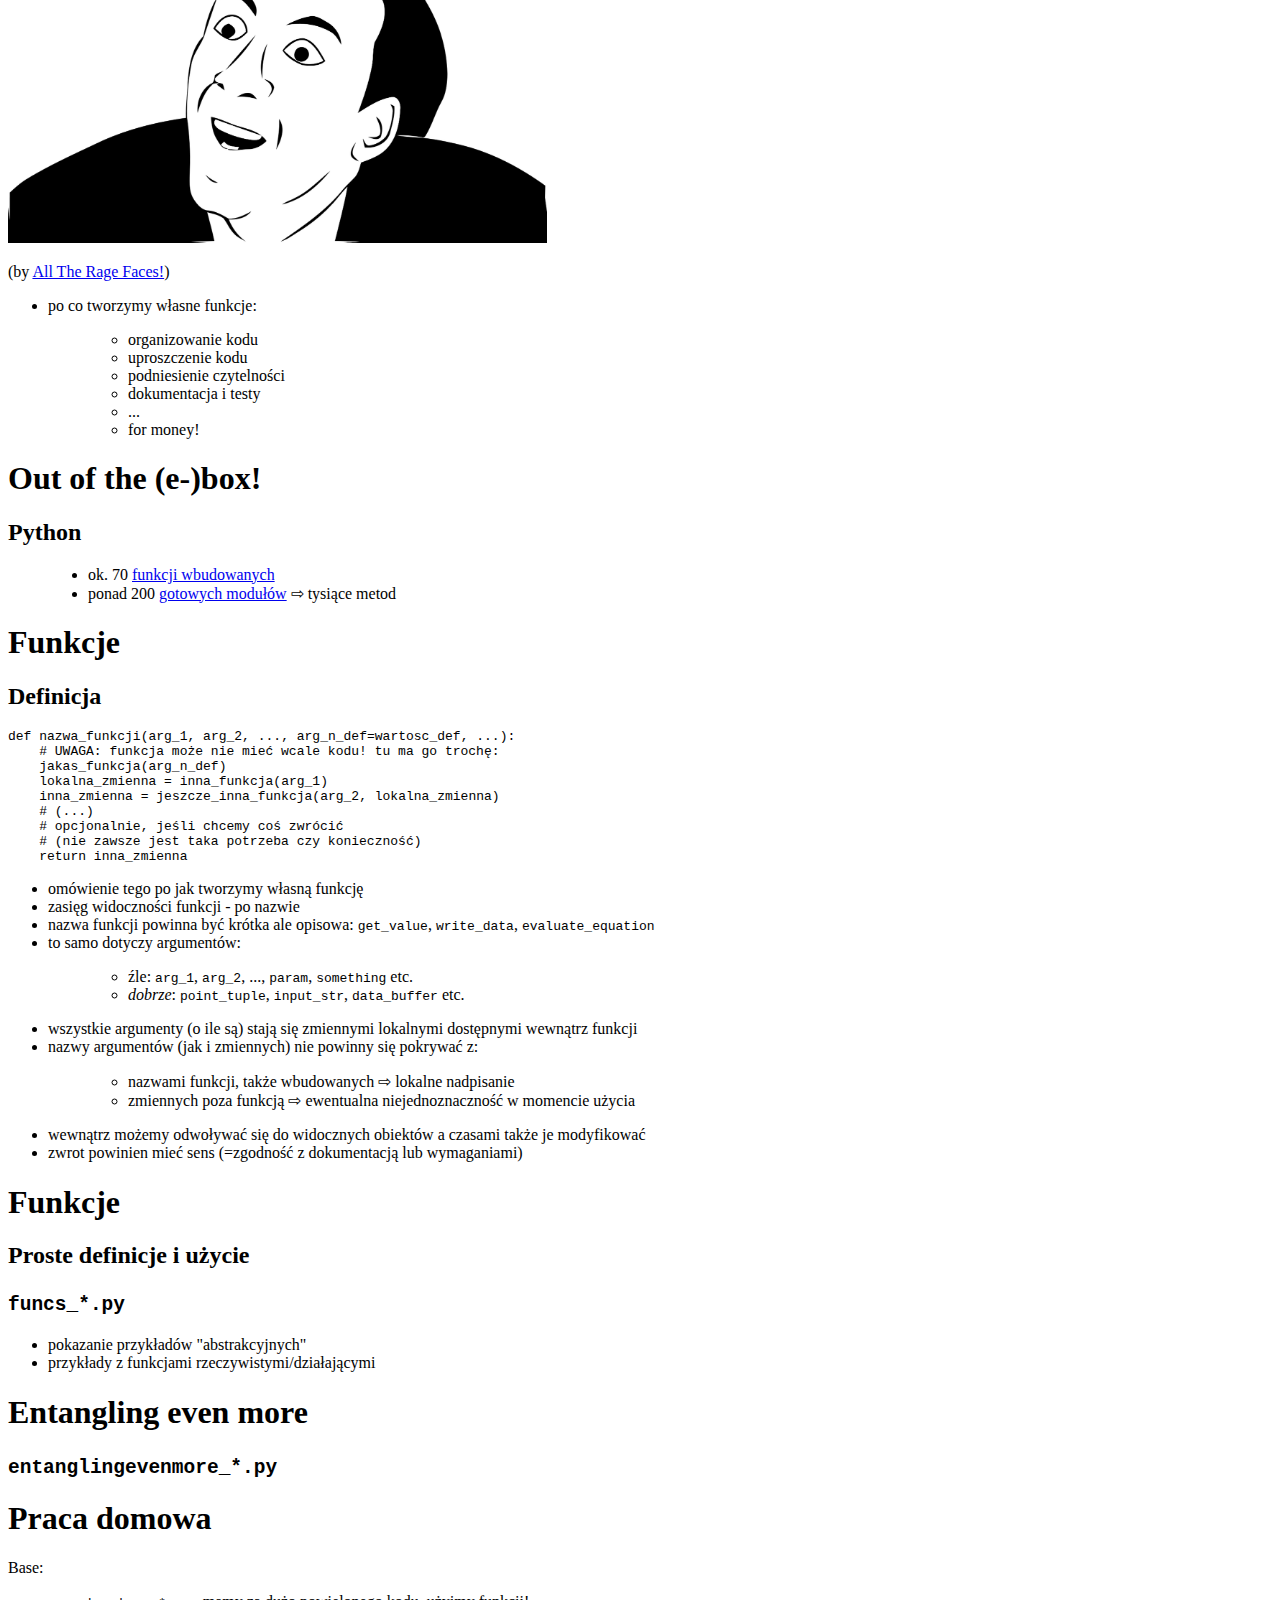
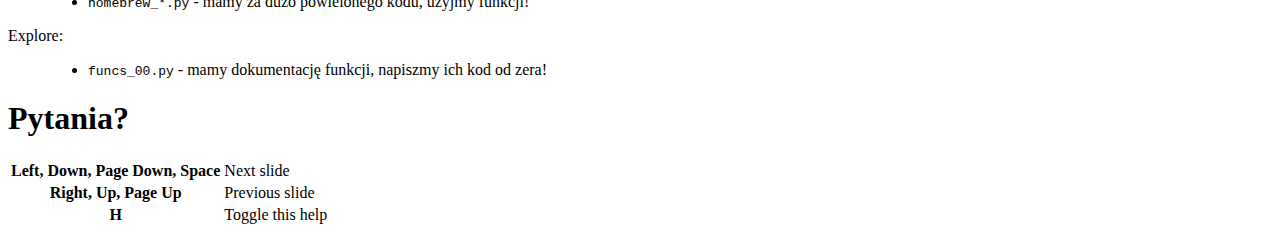
<file: prezentacje/2015-03-04_prezka_ready/index.html>
<!DOCTYPE html><html xmlns="http://www.w3.org/1999/xhtml"><head><title>Code Carrots Warszawa - warsztaty</title><link rel="stylesheet" href="common_static/hovercraft.css" media="all"></link><link rel="stylesheet" href="common_static/impressConsole.css" media="all"></link><link rel="stylesheet" href="common_static/highlight.css" media="all"></link><link rel="stylesheet" href="common_static/prezka_common.css" media="screen,projection"></link></head><body class="impress-not-supported"><div id="impress" data-transition-duration="500" auto-console="True"><div class="step" step="0" data-x="0" data-y="0"><h1 id="funkcje-i-ich-zastosowanie">Funkcje i ich zastosowanie</h1><p class="para-footnote"><em>4. marca 2015 (&#x15B;roda)</em></p><p class="footnote small">(made with <a href="https://github.com/regebro/hovercraft/">hovercraft</a>)</p></div><div class="step" step="1" data-x="1600" data-y="0"><h1 id="zasieg-zmiennych">Zasi&#x119;g zmiennych</h1><h2 id="ang-scope-przypomnienie">(ang. scope; przypomnienie)</h2><pre class="highlight code python"><span class="n">x</span> <span class="o">=</span> <span class="mi">1</span>       <span class="c"># zmienna widoczna poni&#x17C;ej definicji</span>
<span class="c"># (...)</span>
<span class="k">if</span> <span class="n">x</span> <span class="o">&gt;</span> <span class="mi">2</span><span class="p">:</span>
    <span class="n">y</span> <span class="o">=</span> <span class="mi">1</span>
    <span class="c"># w tym miejscu zmienna y jest okre&#x15B;lona</span>
    <span class="c"># ALE wykonanie tego bloku zale&#x17C;y od if-a</span>
<span class="c"># (...)</span>
<span class="c"># je&#x15B;li x &lt;= 2 to zmienna y nie zostanie wcale stworzona!</span>
<span class="n">x</span> <span class="o">=</span> <span class="n">x</span> <span class="o">+</span> <span class="n">y</span>   <span class="c"># przy x &lt;= 2 program si&#x119; wysypie</span></pre><div class="notes"><ul><li>kr&#xF3;tkie om&#xF3;wienie</li></ul></div></div><div class="step" step="2" data-x="3200" data-y="0"><h1 id="zasieg-zmiennych-c-d">Zasi&#x119;g zmiennych (c.d.)</h1><pre class="highlight code python"><span class="n">x</span> <span class="o">=</span> <span class="mi">1</span>       <span class="c"># zmienna widoczna poni&#x17C;ej definicji</span>
<span class="n">y</span> <span class="o">=</span> <span class="o">-</span><span class="mi">1</span>      <span class="c"># j.w. (+ w tym miejscu wiemy ju&#x17C;, &#x17C;e x == 1)</span>
<span class="c"># (w tym miejscu wiemy ju&#x17C;, &#x17C;e x == 1 oraz y == -1)</span>
<span class="c"># (...)</span>
<span class="k">if</span> <span class="n">x</span> <span class="o">&gt;</span> <span class="mi">2</span><span class="p">:</span>
    <span class="n">y</span> <span class="o">=</span> <span class="mi">1</span>
<span class="c"># (...)</span>
<span class="c"># zmienna y zawsze jest dost&#x119;pna - niezale&#x17C;nie od x</span></pre><div class="notes"><ul><li>kr&#xF3;tkie om&#xF3;wienie (c.d.)</li></ul></div></div><div class="step" step="3" data-x="4800" data-y="0"><h1 id="id1">Zasi&#x119;g zmiennych (c.d.)</h1><h2 id="scope-py"><tt>scope_*.py</tt></h2><p>Naprawiamy b&#x142;&#x119;dy :)</p><div class="notes"><ul><li>&#x107;wiczenia zwi&#x105;zane z naprawianiem prostych b&#x142;&#x119;d&#xF3;w</li></ul></div></div><div class="step" step="4" data-x="6400" data-y="0"><h1 id="funkcje-wbudowane">Funkcje wbudowane</h1><ul><li><tt>print</tt></li><li><tt>input</tt></li><li><tt>len</tt></li><li>... (<tt>int</tt>, <tt>str</tt>, <tt>list</tt>, ... te&#x17C;!)</li></ul></div><div class="step" step="5" data-x="8000" data-y="0"><h1 id="funkcje-wbudowane-c-d">Funkcje wbudowane (c.d.)</h1><h2 id="mixstring-py"><tt>mixstring_*.py</tt></h2><ul><li>Czy funkcje (wbudowane lub inne) mog&#x105; nam pom&#xF3;c?</li><li>Jak to robi&#x105;?</li></ul><div class="notes"><ul><li>funkcje wbudowane:<blockquote><ul><li>s&#x105; dobrze udokumentowane</li><li>nikt nam ich nie zmieni ot tak</li><li>s&#x105; szybkie (szybsze ni&#x17C; nasz, napisany "na piechot&#x119;", kod)</li></ul></blockquote></li><li>nasz kod:<blockquote><ul><li>pokazanie kilku wersji kodu (w tym m.in. kodu od naszych s&#x142;uchaczy)</li><li>om&#xF3;wienie rozwi&#x105;za&#x144;</li><li>pokazanie jak pomagaj&#x105; nam w w/w funkcje wbudowane</li></ul></blockquote></li></ul></div></div><div class="step" step="6" data-x="9600" data-y="0"><h1 id="funkcje-sa-obiektami">Funkcje s&#x105;... obiektami</h1><img src="2015-03-04_prezka_mmedia/yds.png" alt="" width="" height="400px"></img><p class="footnote small">(by <a href="http://alltheragefaces.com/face/misc-you-dont-say">All The Rage Faces!</a>)</p><div class="notes"><ul><li>po co tworzymy w&#x142;asne funkcje:<blockquote><ul><li>organizowanie kodu</li><li>uproszczenie kodu</li><li>podniesienie czytelno&#x15B;ci</li><li>dokumentacja i testy</li><li>...</li><li>for money!</li></ul></blockquote></li></ul></div></div><div class="step" step="7" data-x="11200" data-y="0"><h1 id="out-of-the-e-box">Out of the (e-)box!</h1><h2 id="python">Python</h2><blockquote><ul><li>ok. 70 <a href="https://docs.python.org/3/library/functions.html">funkcji wbudowanych</a></li><li>ponad 200 <a href="https://docs.python.org/3/library/index.html">gotowych modu&#x142;&#xF3;w</a> &#x21E8; tysi&#x105;ce metod</li></ul></blockquote></div><div class="step" step="8" data-x="12800" data-y="0"><h1 id="funkcje">Funkcje</h1><h2 id="definicja">Definicja</h2><pre class="highlight code python"><span class="k">def</span> <span class="nf">nazwa_funkcji</span><span class="p">(</span><span class="n">arg_1</span><span class="p">,</span> <span class="n">arg_2</span><span class="p">,</span> <span class="o">...</span><span class="p">,</span> <span class="n">arg_n_def</span><span class="o">=</span><span class="n">wartosc_def</span><span class="p">,</span> <span class="o">...</span><span class="p">):</span>
    <span class="c"># UWAGA: funkcja mo&#x17C;e nie mie&#x107; wcale kodu! tu ma go troch&#x119;:</span>
    <span class="n">jakas_funkcja</span><span class="p">(</span><span class="n">arg_n_def</span><span class="p">)</span>
    <span class="n">lokalna_zmienna</span> <span class="o">=</span> <span class="n">inna_funkcja</span><span class="p">(</span><span class="n">arg_1</span><span class="p">)</span>
    <span class="n">inna_zmienna</span> <span class="o">=</span> <span class="n">jeszcze_inna_funkcja</span><span class="p">(</span><span class="n">arg_2</span><span class="p">,</span> <span class="n">lokalna_zmienna</span><span class="p">)</span>
    <span class="c"># (...)</span>
    <span class="c"># opcjonalnie, je&#x15B;li chcemy co&#x15B; zwr&#xF3;ci&#x107;</span>
    <span class="c"># (nie zawsze jest taka potrzeba czy konieczno&#x15B;&#x107;)</span>
    <span class="k">return</span> <span class="n">inna_zmienna</span></pre><div class="notes"><ul><li>om&#xF3;wienie tego po jak tworzymy w&#x142;asn&#x105; funkcj&#x119;</li><li>zasi&#x119;g widoczno&#x15B;ci funkcji - po nazwie</li><li>nazwa funkcji powinna by&#x107; kr&#xF3;tka ale opisowa: <tt>get_value</tt>, <tt>write_data</tt>, <tt>evaluate_equation</tt></li><li>to samo dotyczy argument&#xF3;w:<blockquote><ul><li>&#x17A;le: <tt>arg_1</tt>, <tt>arg_2</tt>, ..., <tt>param</tt>, <tt>something</tt> etc.</li><li><em>dobrze</em>: <tt>point_tuple</tt>, <tt>input_str</tt>, <tt>data_buffer</tt> etc.</li></ul></blockquote></li><li>wszystkie argumenty (o ile s&#x105;) staj&#x105; si&#x119; zmiennymi lokalnymi dost&#x119;pnymi wewn&#x105;trz funkcji</li><li>nazwy argument&#xF3;w (jak i zmiennych) nie powinny si&#x119; pokrywa&#x107; z:<blockquote><ul><li>nazwami funkcji, tak&#x17C;e wbudowanych &#x21E8; lokalne nadpisanie</li><li>zmiennych poza funkcj&#x105; &#x21E8; ewentualna niejednoznaczno&#x15B;&#x107; w momencie u&#x17C;ycia</li></ul></blockquote></li><li>wewn&#x105;trz mo&#x17C;emy odwo&#x142;ywa&#x107; si&#x119; do widocznych obiekt&#xF3;w a czasami tak&#x17C;e je modyfikowa&#x107;</li><li>zwrot powinien mie&#x107; sens (=zgodno&#x15B;&#x107; z dokumentacj&#x105; lub wymaganiami)</li></ul></div></div><div class="step" step="9" data-x="14400" data-y="0"><h1 id="id2">Funkcje</h1><h2 id="proste-definicje-i-uzycie">Proste definicje i u&#x17C;ycie</h2><h2 id="funcs-py"><tt>funcs_*.py</tt></h2><div class="notes"><ul><li>pokazanie przyk&#x142;ad&#xF3;w "abstrakcyjnych"</li><li>przyk&#x142;ady z funkcjami rzeczywistymi/dzia&#x142;aj&#x105;cymi</li></ul></div></div><div class="step" step="10" data-x="16000" data-y="0"><h1 id="entangling-even-more">Entangling even more</h1><h2 id="entanglingevenmore-py"><tt>entanglingevenmore_*.py</tt></h2></div><div class="step" step="11" data-x="17600" data-y="0"><h1 id="praca-domowa">Praca domowa</h1><p>Base:</p><blockquote><ul><li><tt>homebrew_*.py</tt> - mamy za du&#x17C;o powielonego kodu, u&#x17C;yjmy funkcji!</li></ul></blockquote><p>Explore:</p><blockquote><ul><li><tt>funcs_00.py</tt> - mamy dokumentacj&#x119; funkcji, napiszmy ich kod od zera!</li></ul></blockquote></div><div class="step" step="12" data-x="19200" data-y="0"><h1 id="pytania">Pytania?</h1></div></div><div id="hovercraft-help" class="hide"><table><tr><th>Left, Down, Page Down, Space</th><td>Next slide</td></tr><tr><th>Right, Up, Page Up</th><td>Previous slide</td></tr><tr><th>H</th><td>Toggle this help</td></tr></table></div><script type="text/javascript" src="common_static/impress.js"></script><script type="text/javascript" src="common_static/impressConsole.js"></script><script type="text/javascript" src="common_static/hovercraft.js"></script></body></html>
</file>
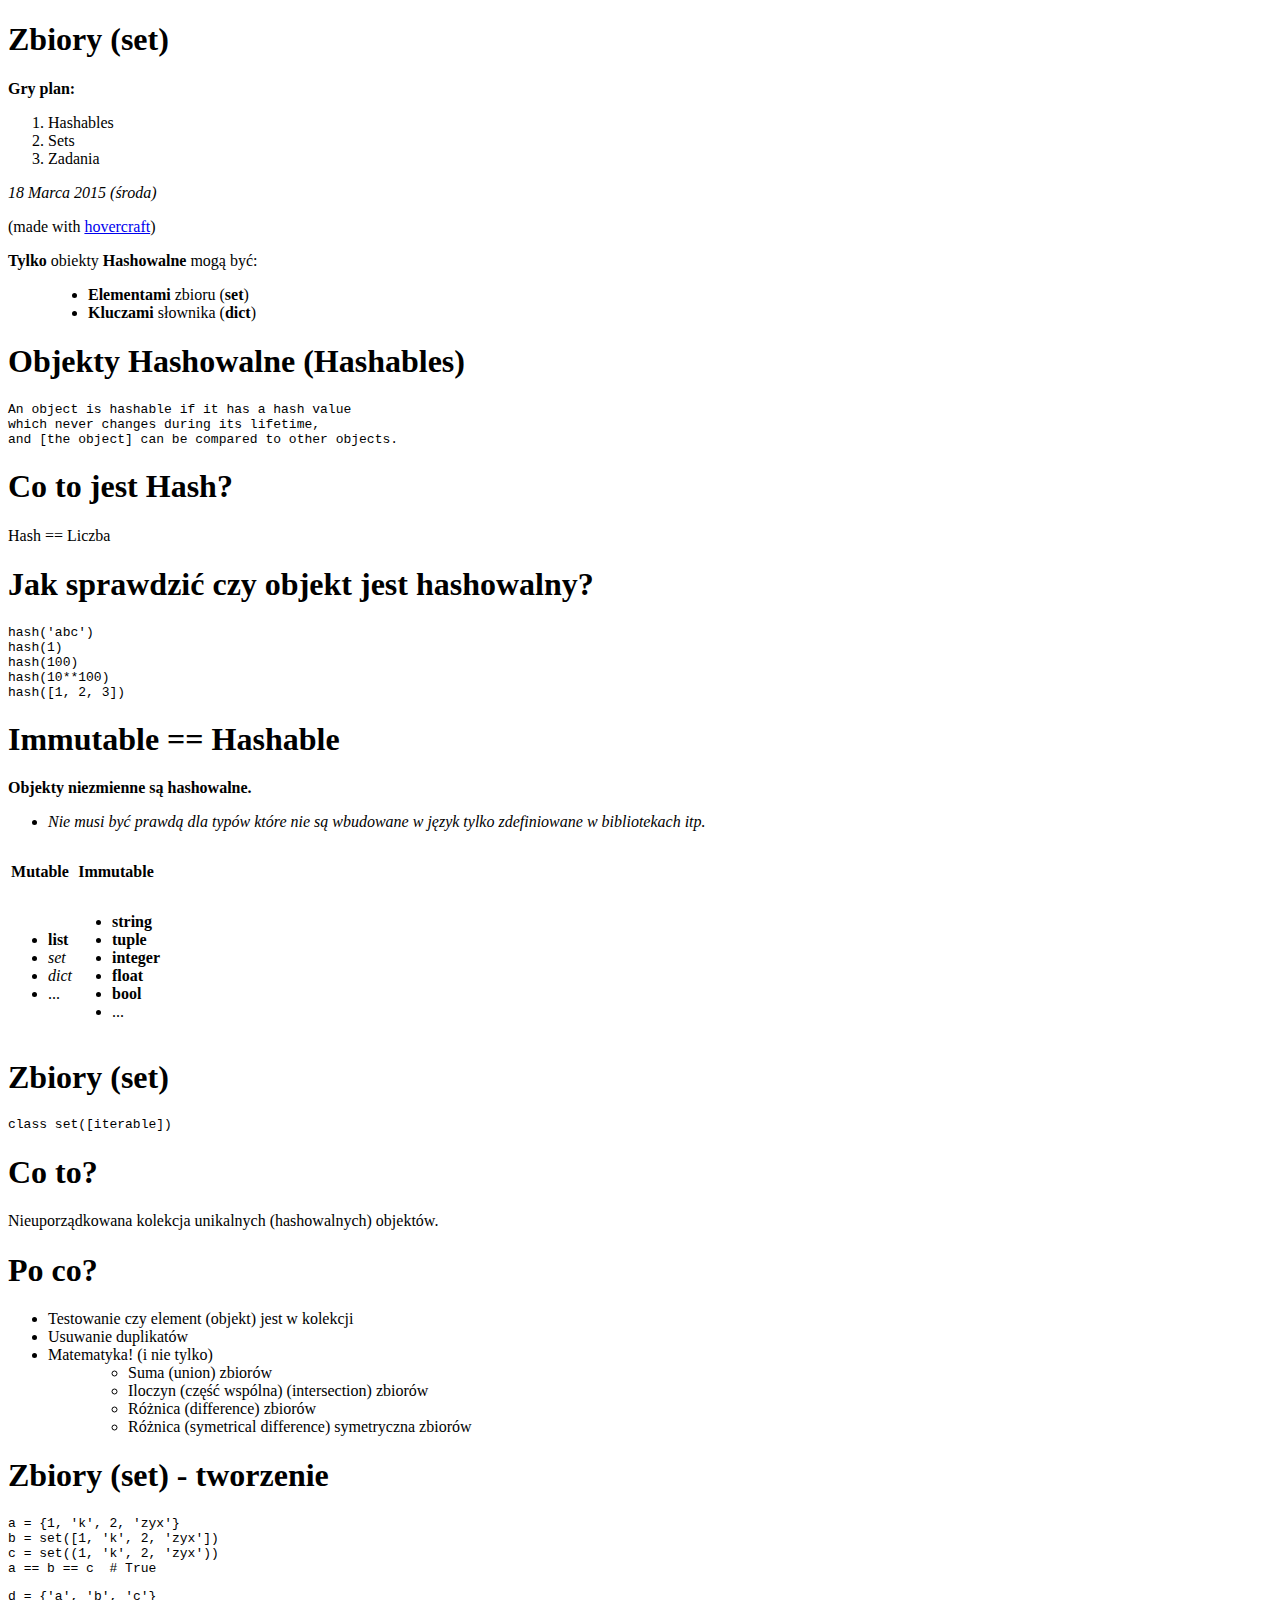
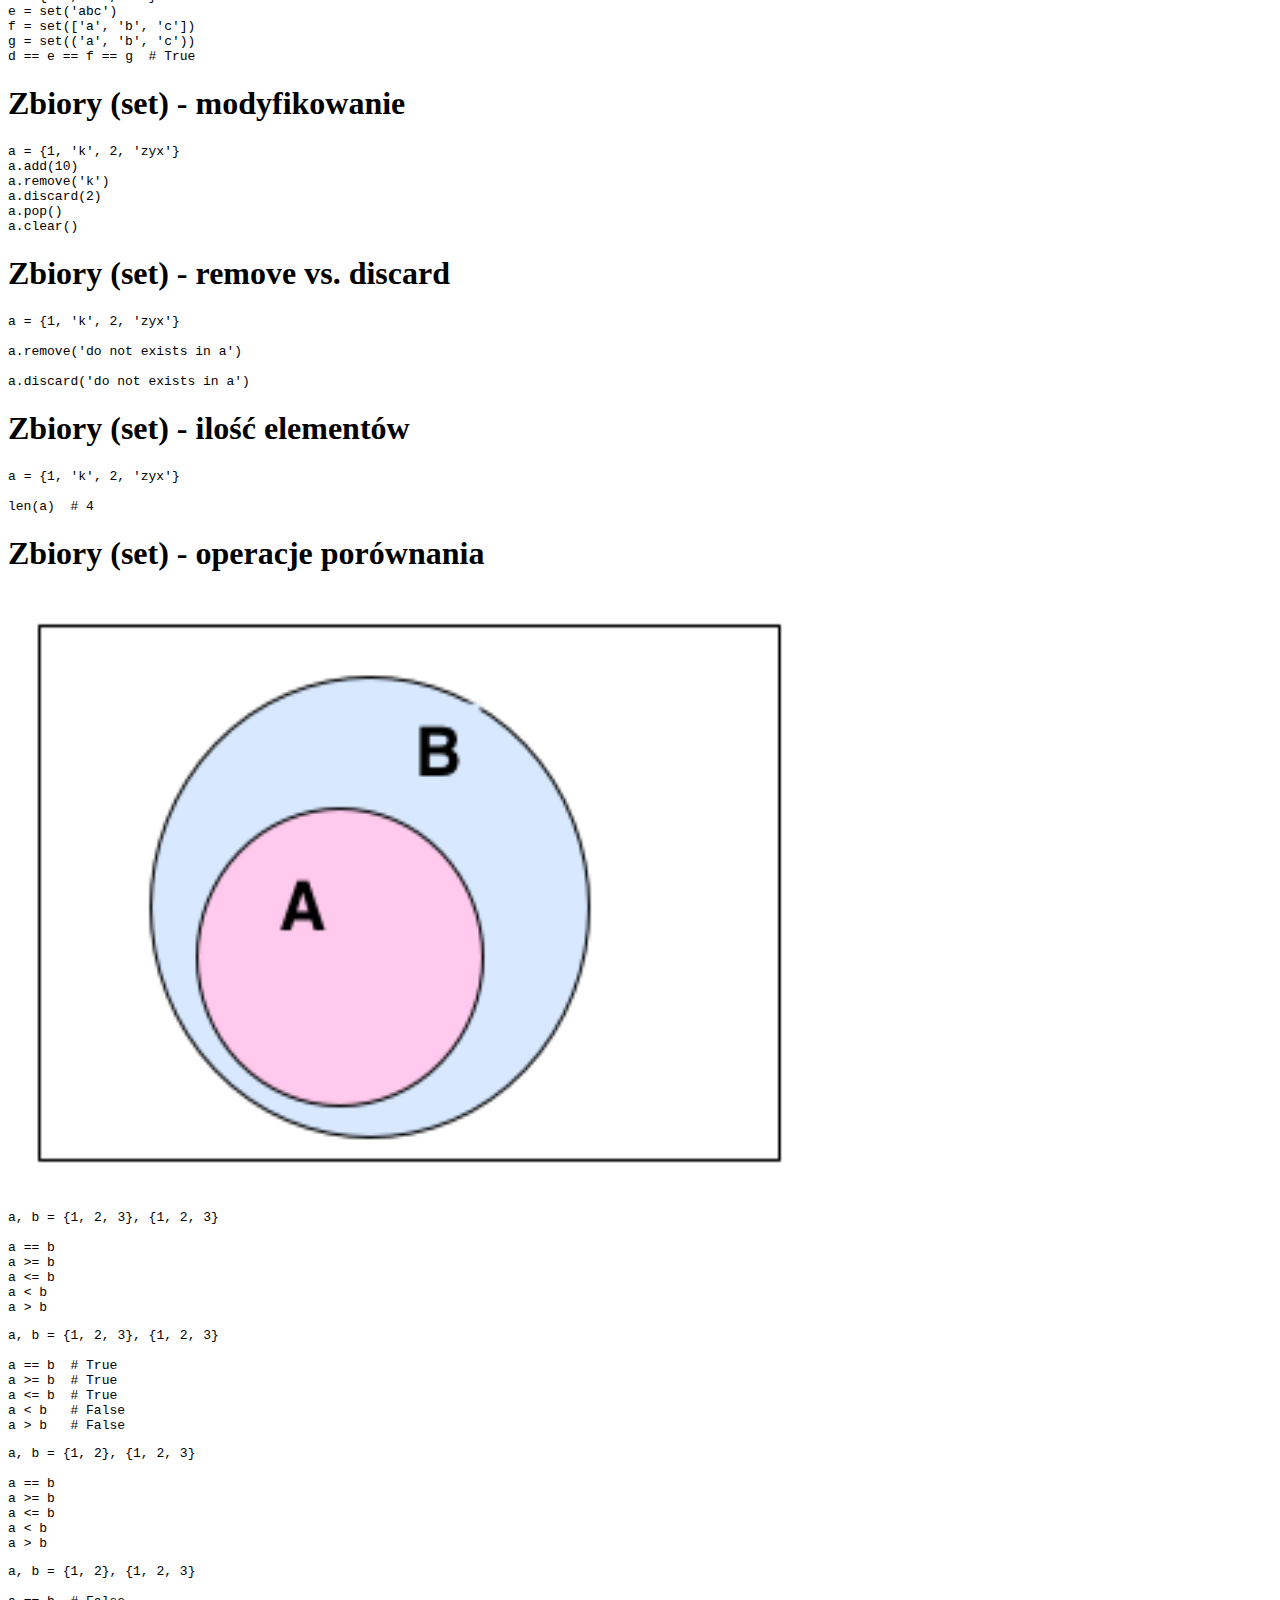
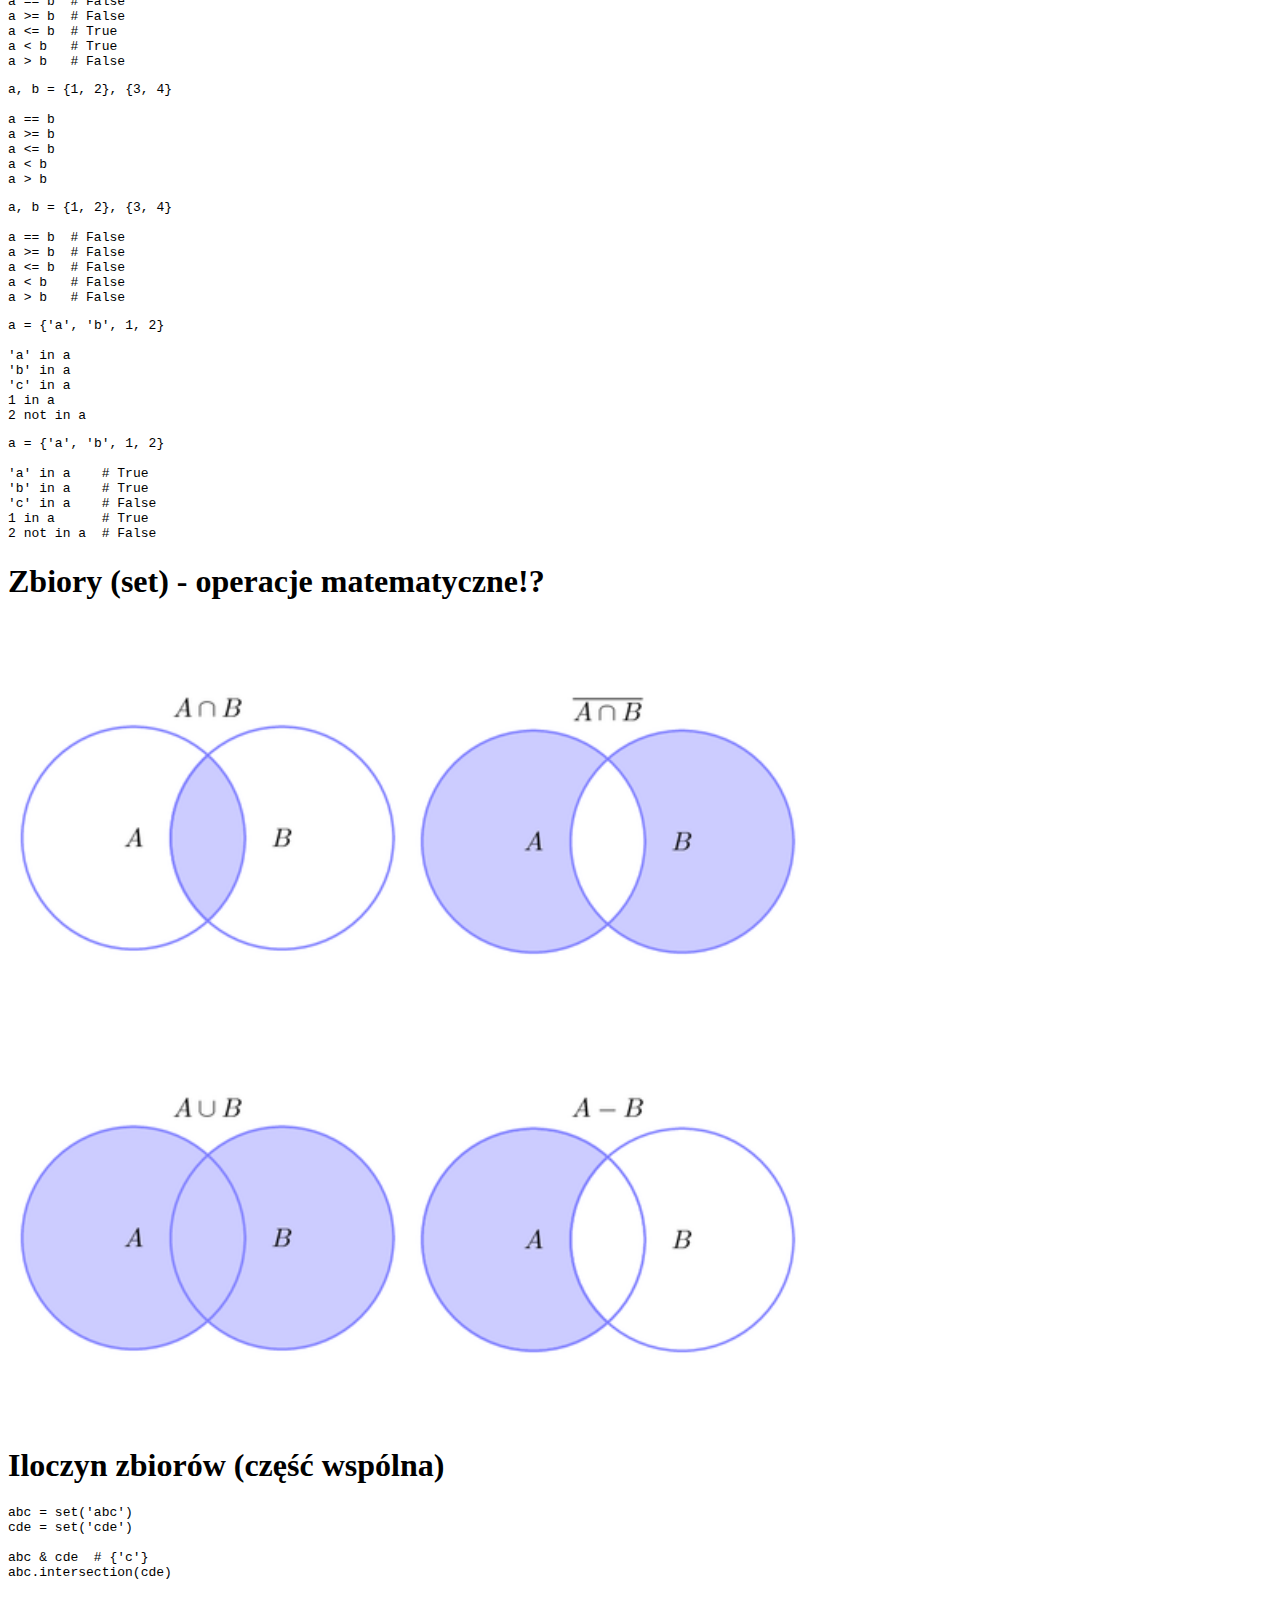
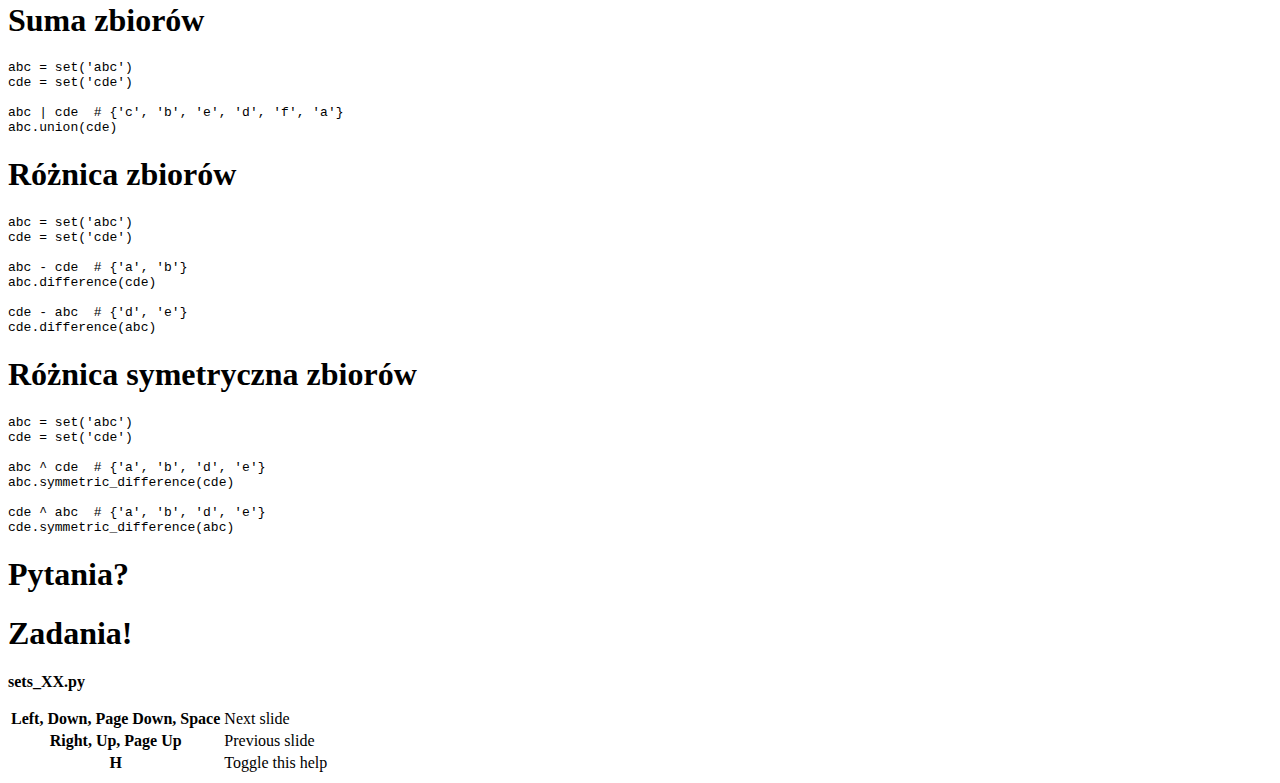
<file: prezentacje/2015-03-18_prezka_ready/index.html>
<!DOCTYPE html><html xmlns="http://www.w3.org/1999/xhtml"><head><title>Code Carrots Warszawa - warsztaty</title><link rel="stylesheet" href="common_static/hovercraft.css" media="all"></link><link rel="stylesheet" href="common_static/impressConsole.css" media="all"></link><link rel="stylesheet" href="common_static/highlight.css" media="all"></link><link rel="stylesheet" href="common_static/prezka_common.css" media="screen,projection"></link></head><body class="impress-not-supported"><div id="impress" data-transition-duration="500" auto-console="True"><div class="step" step="0" data-x="0" data-y="0"><h1 id="zbiory-set">Zbiory (set)</h1><p><strong>Gry plan:</strong></p><ol><li>Hashables</li><li>Sets</li><li>Zadania</li></ol><p class="para-footnote"><em>18 Marca 2015 (&#x15B;roda)</em></p><p class="footnote small">(made with <a href="https://github.com/regebro/hovercraft/">hovercraft</a>)</p></div><div class="step" step="1" data-x="1600" data-y="0"><p><strong>Tylko</strong> obiekty <strong>Hashowalne</strong> mog&#x105; by&#x107;:</p><blockquote><ul><li><strong>Elementami</strong> zbioru (<strong>set</strong>)</li><li><strong>Kluczami</strong> s&#x142;ownika (<strong>dict</strong>)</li></ul></blockquote></div><div class="step" step="2" data-x="3200" data-y="0"><h1 id="objekty-hashowalne-hashables">Objekty Hashowalne (Hashables)</h1><pre class="highlight ">An object is hashable if it has a hash value
which never changes during its lifetime,
and [the object] can be compared to other objects.</pre></div><div class="step center-text" step="3" data-x="4800" data-y="0"><h1 id="co-to-jest-hash">Co to jest Hash?</h1><p>Hash == Liczba</p></div><div class="step big-code" step="4" data-x="6400" data-y="0"><h1 id="jak-sprawdzic-czy-objekt-jest-hashowalny">Jak sprawdzi&#x107; czy objekt jest hashowalny?</h1><pre class="highlight code python"><span class="nb">hash</span><span class="p">(</span><span class="s">'abc'</span><span class="p">)</span>
<span class="nb">hash</span><span class="p">(</span><span class="mi">1</span><span class="p">)</span>
<span class="nb">hash</span><span class="p">(</span><span class="mi">100</span><span class="p">)</span>
<span class="nb">hash</span><span class="p">(</span><span class="mi">10</span><span class="o">**</span><span class="mi">100</span><span class="p">)</span>
<span class="nb">hash</span><span class="p">([</span><span class="mi">1</span><span class="p">,</span> <span class="mi">2</span><span class="p">,</span> <span class="mi">3</span><span class="p">])</span></pre></div><div class="step" step="5" data-x="8000" data-y="0"><h1 id="immutable-hashable">Immutable == Hashable</h1><p><strong>Objekty niezmienne s&#x105; hashowalne.</strong></p><ul><li><em>Nie musi by&#x107; prawd&#x105; dla typ&#xF3;w kt&#xF3;re nie s&#x105; wbudowane w j&#x119;zyk tylko zdefiniowane w bibliotekach itp.</em></li></ul></div><div class="step plain-table" step="6" data-x="9600" data-y="0"><table cellpadding="0" cellspacing="0"><thead><tr><th><p><strong>Mutable</strong></p></th><th><p><strong>Immutable</strong></p></th></tr></thead><tbody><tr><td><ul><li><strong>list</strong></li><li><em>set</em></li><li><em>dict</em></li><li>...</li></ul></td><td><ul><li><strong>string</strong></li><li><strong>tuple</strong></li><li><strong>integer</strong></li><li><strong>float</strong></li><li><strong>bool</strong></li><li>...</li></ul></td></tr></tbody></table></div><div class="step center-code big-code" step="7" data-x="11200" data-y="0"><h1 id="id1">Zbiory (set)</h1><pre class="highlight code python"><span class="k">class</span> <span class="nc">set</span><span class="p">([</span><span class="n">iterable</span><span class="p">])</span></pre></div><div class="step center-text" step="8" data-x="12800" data-y="0"><h1 id="co-to">Co to?</h1><p>Nieuporz&#x105;dkowana kolekcja unikalnych (hashowalnych) objekt&#xF3;w.</p></div><div class="step" step="9" data-x="14400" data-y="0"><h1 id="po-co">Po co?</h1><ul><li>Testowanie czy element (objekt) jest w kolekcji</li><li>Usuwanie duplikat&#xF3;w</li><li><dl><dt>Matematyka! (i nie tylko)</dt><dd><ul><li>Suma (union) zbior&#xF3;w</li><li>Iloczyn (cz&#x119;&#x15B;&#x107; wsp&#xF3;lna) (intersection) zbior&#xF3;w</li><li>R&#xF3;&#x17C;nica (difference) zbior&#xF3;w</li><li>R&#xF3;&#x17C;nica (symetrical difference) symetryczna zbior&#xF3;w</li></ul></dd></dl></li></ul></div><div class="step big-code" step="10" data-x="16000" data-y="0"><h1 id="zbiory-set-tworzenie">Zbiory (set) - tworzenie</h1><pre class="highlight code python"><span class="n">a</span> <span class="o">=</span> <span class="p">{</span><span class="mi">1</span><span class="p">,</span> <span class="s">'k'</span><span class="p">,</span> <span class="mi">2</span><span class="p">,</span> <span class="s">'zyx'</span><span class="p">}</span>
<span class="n">b</span> <span class="o">=</span> <span class="nb">set</span><span class="p">([</span><span class="mi">1</span><span class="p">,</span> <span class="s">'k'</span><span class="p">,</span> <span class="mi">2</span><span class="p">,</span> <span class="s">'zyx'</span><span class="p">])</span>
<span class="n">c</span> <span class="o">=</span> <span class="nb">set</span><span class="p">((</span><span class="mi">1</span><span class="p">,</span> <span class="s">'k'</span><span class="p">,</span> <span class="mi">2</span><span class="p">,</span> <span class="s">'zyx'</span><span class="p">))</span>
<span class="n">a</span> <span class="o">==</span> <span class="n">b</span> <span class="o">==</span> <span class="n">c</span>  <span class="c"># True</span></pre></div><div class="step big-code" step="11" data-x="17600" data-y="0"><pre class="highlight code python"><span class="n">d</span> <span class="o">=</span> <span class="p">{</span><span class="s">'a'</span><span class="p">,</span> <span class="s">'b'</span><span class="p">,</span> <span class="s">'c'</span><span class="p">}</span>
<span class="n">e</span> <span class="o">=</span> <span class="nb">set</span><span class="p">(</span><span class="s">'abc'</span><span class="p">)</span>
<span class="n">f</span> <span class="o">=</span> <span class="nb">set</span><span class="p">([</span><span class="s">'a'</span><span class="p">,</span> <span class="s">'b'</span><span class="p">,</span> <span class="s">'c'</span><span class="p">])</span>
<span class="n">g</span> <span class="o">=</span> <span class="nb">set</span><span class="p">((</span><span class="s">'a'</span><span class="p">,</span> <span class="s">'b'</span><span class="p">,</span> <span class="s">'c'</span><span class="p">))</span>
<span class="n">d</span> <span class="o">==</span> <span class="n">e</span> <span class="o">==</span> <span class="n">f</span> <span class="o">==</span> <span class="n">g</span>  <span class="c"># True</span></pre></div><div class="step big-code" step="12" data-x="19200" data-y="0"><h1 id="zbiory-set-modyfikowanie">Zbiory (set) - modyfikowanie</h1><pre class="highlight code python"><span class="n">a</span> <span class="o">=</span> <span class="p">{</span><span class="mi">1</span><span class="p">,</span> <span class="s">'k'</span><span class="p">,</span> <span class="mi">2</span><span class="p">,</span> <span class="s">'zyx'</span><span class="p">}</span>
<span class="n">a</span><span class="o">.</span><span class="n">add</span><span class="p">(</span><span class="mi">10</span><span class="p">)</span>
<span class="n">a</span><span class="o">.</span><span class="n">remove</span><span class="p">(</span><span class="s">'k'</span><span class="p">)</span>
<span class="n">a</span><span class="o">.</span><span class="n">discard</span><span class="p">(</span><span class="mi">2</span><span class="p">)</span>
<span class="n">a</span><span class="o">.</span><span class="n">pop</span><span class="p">()</span>
<span class="n">a</span><span class="o">.</span><span class="n">clear</span><span class="p">()</span></pre></div><div class="step big-code" step="13" data-x="20800" data-y="0"><h1 id="zbiory-set-remove-vs-discard">Zbiory (set) - remove vs. discard</h1><pre class="highlight code python"><span class="n">a</span> <span class="o">=</span> <span class="p">{</span><span class="mi">1</span><span class="p">,</span> <span class="s">'k'</span><span class="p">,</span> <span class="mi">2</span><span class="p">,</span> <span class="s">'zyx'</span><span class="p">}</span>

<span class="n">a</span><span class="o">.</span><span class="n">remove</span><span class="p">(</span><span class="s">'do not exists in a'</span><span class="p">)</span>

<span class="n">a</span><span class="o">.</span><span class="n">discard</span><span class="p">(</span><span class="s">'do not exists in a'</span><span class="p">)</span></pre></div><div class="step big-code" step="14" data-x="22400" data-y="0"><h1 id="zbiory-set-ilosc-elementow">Zbiory (set) - ilo&#x15B;&#x107; element&#xF3;w</h1><pre class="highlight code python"><span class="n">a</span> <span class="o">=</span> <span class="p">{</span><span class="mi">1</span><span class="p">,</span> <span class="s">'k'</span><span class="p">,</span> <span class="mi">2</span><span class="p">,</span> <span class="s">'zyx'</span><span class="p">}</span>

<span class="nb">len</span><span class="p">(</span><span class="n">a</span><span class="p">)</span>  <span class="c"># 4</span></pre></div><div class="step" step="15" data-x="24000" data-y="0"><h1 id="zbiory-set-operacje-porownania">Zbiory (set) - operacje por&#xF3;wnania</h1><img src="2015-03-18_prezka_mmedia/Venn_A_subset_B.PaulAugust.png" alt="" width="800px" height="600px"></img></div><div class="step big-code" step="16" data-x="25600" data-y="0"><pre class="highlight code python"><span class="n">a</span><span class="p">,</span> <span class="n">b</span> <span class="o">=</span> <span class="p">{</span><span class="mi">1</span><span class="p">,</span> <span class="mi">2</span><span class="p">,</span> <span class="mi">3</span><span class="p">},</span> <span class="p">{</span><span class="mi">1</span><span class="p">,</span> <span class="mi">2</span><span class="p">,</span> <span class="mi">3</span><span class="p">}</span>

<span class="n">a</span> <span class="o">==</span> <span class="n">b</span>
<span class="n">a</span> <span class="o">&gt;=</span> <span class="n">b</span>
<span class="n">a</span> <span class="o">&lt;=</span> <span class="n">b</span>
<span class="n">a</span> <span class="o">&lt;</span> <span class="n">b</span>
<span class="n">a</span> <span class="o">&gt;</span> <span class="n">b</span></pre></div><div class="step big-code" step="17" data-x="27200" data-y="0"><pre class="highlight code python"><span class="n">a</span><span class="p">,</span> <span class="n">b</span> <span class="o">=</span> <span class="p">{</span><span class="mi">1</span><span class="p">,</span> <span class="mi">2</span><span class="p">,</span> <span class="mi">3</span><span class="p">},</span> <span class="p">{</span><span class="mi">1</span><span class="p">,</span> <span class="mi">2</span><span class="p">,</span> <span class="mi">3</span><span class="p">}</span>

<span class="n">a</span> <span class="o">==</span> <span class="n">b</span>  <span class="c"># True</span>
<span class="n">a</span> <span class="o">&gt;=</span> <span class="n">b</span>  <span class="c"># True</span>
<span class="n">a</span> <span class="o">&lt;=</span> <span class="n">b</span>  <span class="c"># True</span>
<span class="n">a</span> <span class="o">&lt;</span> <span class="n">b</span>   <span class="c"># False</span>
<span class="n">a</span> <span class="o">&gt;</span> <span class="n">b</span>   <span class="c"># False</span></pre></div><div class="step big-code" step="18" data-x="28800" data-y="0"><pre class="highlight code python"><span class="n">a</span><span class="p">,</span> <span class="n">b</span> <span class="o">=</span> <span class="p">{</span><span class="mi">1</span><span class="p">,</span> <span class="mi">2</span><span class="p">},</span> <span class="p">{</span><span class="mi">1</span><span class="p">,</span> <span class="mi">2</span><span class="p">,</span> <span class="mi">3</span><span class="p">}</span>

<span class="n">a</span> <span class="o">==</span> <span class="n">b</span>
<span class="n">a</span> <span class="o">&gt;=</span> <span class="n">b</span>
<span class="n">a</span> <span class="o">&lt;=</span> <span class="n">b</span>
<span class="n">a</span> <span class="o">&lt;</span> <span class="n">b</span>
<span class="n">a</span> <span class="o">&gt;</span> <span class="n">b</span></pre></div><div class="step big-code" step="19" data-x="30400" data-y="0"><pre class="highlight code python"><span class="n">a</span><span class="p">,</span> <span class="n">b</span> <span class="o">=</span> <span class="p">{</span><span class="mi">1</span><span class="p">,</span> <span class="mi">2</span><span class="p">},</span> <span class="p">{</span><span class="mi">1</span><span class="p">,</span> <span class="mi">2</span><span class="p">,</span> <span class="mi">3</span><span class="p">}</span>

<span class="n">a</span> <span class="o">==</span> <span class="n">b</span>  <span class="c"># False</span>
<span class="n">a</span> <span class="o">&gt;=</span> <span class="n">b</span>  <span class="c"># False</span>
<span class="n">a</span> <span class="o">&lt;=</span> <span class="n">b</span>  <span class="c"># True</span>
<span class="n">a</span> <span class="o">&lt;</span> <span class="n">b</span>   <span class="c"># True</span>
<span class="n">a</span> <span class="o">&gt;</span> <span class="n">b</span>   <span class="c"># False</span></pre></div><div class="step big-code" step="20" data-x="32000" data-y="0"><pre class="highlight code python"><span class="n">a</span><span class="p">,</span> <span class="n">b</span> <span class="o">=</span> <span class="p">{</span><span class="mi">1</span><span class="p">,</span> <span class="mi">2</span><span class="p">},</span> <span class="p">{</span><span class="mi">3</span><span class="p">,</span> <span class="mi">4</span><span class="p">}</span>

<span class="n">a</span> <span class="o">==</span> <span class="n">b</span>
<span class="n">a</span> <span class="o">&gt;=</span> <span class="n">b</span>
<span class="n">a</span> <span class="o">&lt;=</span> <span class="n">b</span>
<span class="n">a</span> <span class="o">&lt;</span> <span class="n">b</span>
<span class="n">a</span> <span class="o">&gt;</span> <span class="n">b</span></pre></div><div class="step big-code" step="21" data-x="33600" data-y="0"><pre class="highlight code python"><span class="n">a</span><span class="p">,</span> <span class="n">b</span> <span class="o">=</span> <span class="p">{</span><span class="mi">1</span><span class="p">,</span> <span class="mi">2</span><span class="p">},</span> <span class="p">{</span><span class="mi">3</span><span class="p">,</span> <span class="mi">4</span><span class="p">}</span>

<span class="n">a</span> <span class="o">==</span> <span class="n">b</span>  <span class="c"># False</span>
<span class="n">a</span> <span class="o">&gt;=</span> <span class="n">b</span>  <span class="c"># False</span>
<span class="n">a</span> <span class="o">&lt;=</span> <span class="n">b</span>  <span class="c"># False</span>
<span class="n">a</span> <span class="o">&lt;</span> <span class="n">b</span>   <span class="c"># False</span>
<span class="n">a</span> <span class="o">&gt;</span> <span class="n">b</span>   <span class="c"># False</span></pre></div><div class="step big-code" step="22" data-x="35200" data-y="0"><pre class="highlight code python"><span class="n">a</span> <span class="o">=</span> <span class="p">{</span><span class="s">'a'</span><span class="p">,</span> <span class="s">'b'</span><span class="p">,</span> <span class="mi">1</span><span class="p">,</span> <span class="mi">2</span><span class="p">}</span>

<span class="s">'a'</span> <span class="ow">in</span> <span class="n">a</span>
<span class="s">'b'</span> <span class="ow">in</span> <span class="n">a</span>
<span class="s">'c'</span> <span class="ow">in</span> <span class="n">a</span>
<span class="mi">1</span> <span class="ow">in</span> <span class="n">a</span>
<span class="mi">2</span> <span class="ow">not</span> <span class="ow">in</span> <span class="n">a</span></pre></div><div class="step big-code" step="23" data-x="36800" data-y="0"><pre class="highlight code python"><span class="n">a</span> <span class="o">=</span> <span class="p">{</span><span class="s">'a'</span><span class="p">,</span> <span class="s">'b'</span><span class="p">,</span> <span class="mi">1</span><span class="p">,</span> <span class="mi">2</span><span class="p">}</span>

<span class="s">'a'</span> <span class="ow">in</span> <span class="n">a</span>    <span class="c"># True</span>
<span class="s">'b'</span> <span class="ow">in</span> <span class="n">a</span>    <span class="c"># True</span>
<span class="s">'c'</span> <span class="ow">in</span> <span class="n">a</span>    <span class="c"># False</span>
<span class="mi">1</span> <span class="ow">in</span> <span class="n">a</span>      <span class="c"># True</span>
<span class="mi">2</span> <span class="ow">not</span> <span class="ow">in</span> <span class="n">a</span>  <span class="c"># False</span></pre></div><div class="step" step="24" data-x="38400" data-y="0"><h1 id="zbiory-set-operacje-matematyczne">Zbiory (set) - operacje matematyczne!?</h1><img src="2015-03-18_prezka_mmedia/set-operations.www.texample.net.png" alt="" width="800px" height="800px"></img></div><div class="step big-code" step="25" data-x="40000" data-y="0"><h1 id="iloczyn-zbiorow-czesc-wspolna">Iloczyn zbior&#xF3;w (cz&#x119;&#x15B;&#x107; wsp&#xF3;lna)</h1><pre class="highlight code python"><span class="n">abc</span> <span class="o">=</span> <span class="nb">set</span><span class="p">(</span><span class="s">'abc'</span><span class="p">)</span>
<span class="n">cde</span> <span class="o">=</span> <span class="nb">set</span><span class="p">(</span><span class="s">'cde'</span><span class="p">)</span>

<span class="n">abc</span> <span class="o">&amp;</span> <span class="n">cde</span>  <span class="c"># {'c'}</span>
<span class="n">abc</span><span class="o">.</span><span class="n">intersection</span><span class="p">(</span><span class="n">cde</span><span class="p">)</span></pre></div><div class="step big-code" step="26" data-x="41600" data-y="0"><h1 id="suma-zbiorow">Suma zbior&#xF3;w</h1><pre class="highlight code python"><span class="n">abc</span> <span class="o">=</span> <span class="nb">set</span><span class="p">(</span><span class="s">'abc'</span><span class="p">)</span>
<span class="n">cde</span> <span class="o">=</span> <span class="nb">set</span><span class="p">(</span><span class="s">'cde'</span><span class="p">)</span>

<span class="n">abc</span> <span class="o">|</span> <span class="n">cde</span>  <span class="c"># {'c', 'b', 'e', 'd', 'f', 'a'}</span>
<span class="n">abc</span><span class="o">.</span><span class="n">union</span><span class="p">(</span><span class="n">cde</span><span class="p">)</span></pre></div><div class="step big-code" step="27" data-x="43200" data-y="0"><h1 id="roznica-zbiorow">R&#xF3;&#x17C;nica zbior&#xF3;w</h1><pre class="highlight code python"><span class="n">abc</span> <span class="o">=</span> <span class="nb">set</span><span class="p">(</span><span class="s">'abc'</span><span class="p">)</span>
<span class="n">cde</span> <span class="o">=</span> <span class="nb">set</span><span class="p">(</span><span class="s">'cde'</span><span class="p">)</span>

<span class="n">abc</span> <span class="o">-</span> <span class="n">cde</span>  <span class="c"># {'a', 'b'}</span>
<span class="n">abc</span><span class="o">.</span><span class="n">difference</span><span class="p">(</span><span class="n">cde</span><span class="p">)</span>

<span class="n">cde</span> <span class="o">-</span> <span class="n">abc</span>  <span class="c"># {'d', 'e'}</span>
<span class="n">cde</span><span class="o">.</span><span class="n">difference</span><span class="p">(</span><span class="n">abc</span><span class="p">)</span></pre></div><div class="step big-code" step="28" data-x="44800" data-y="0"><h1 id="roznica-symetryczna-zbiorow">R&#xF3;&#x17C;nica symetryczna zbior&#xF3;w</h1><pre class="highlight code python"><span class="n">abc</span> <span class="o">=</span> <span class="nb">set</span><span class="p">(</span><span class="s">'abc'</span><span class="p">)</span>
<span class="n">cde</span> <span class="o">=</span> <span class="nb">set</span><span class="p">(</span><span class="s">'cde'</span><span class="p">)</span>

<span class="n">abc</span> <span class="o">^</span> <span class="n">cde</span>  <span class="c"># {'a', 'b', 'd', 'e'}</span>
<span class="n">abc</span><span class="o">.</span><span class="n">symmetric_difference</span><span class="p">(</span><span class="n">cde</span><span class="p">)</span>

<span class="n">cde</span> <span class="o">^</span> <span class="n">abc</span>  <span class="c"># {'a', 'b', 'd', 'e'}</span>
<span class="n">cde</span><span class="o">.</span><span class="n">symmetric_difference</span><span class="p">(</span><span class="n">abc</span><span class="p">)</span></pre></div><div class="step" step="29" data-x="46400" data-y="0"><h1 id="pytania">Pytania?</h1></div><div class="step" step="30" data-x="48000" data-y="0"><h1 id="zadania">Zadania!</h1><p><strong>sets_XX.py</strong></p></div></div><div id="hovercraft-help" class="hide"><table><tr><th>Left, Down, Page Down, Space</th><td>Next slide</td></tr><tr><th>Right, Up, Page Up</th><td>Previous slide</td></tr><tr><th>H</th><td>Toggle this help</td></tr></table></div><script type="text/javascript" src="common_static/impress.js"></script><script type="text/javascript" src="common_static/impressConsole.js"></script><script type="text/javascript" src="common_static/hovercraft.js"></script></body></html>
</file>
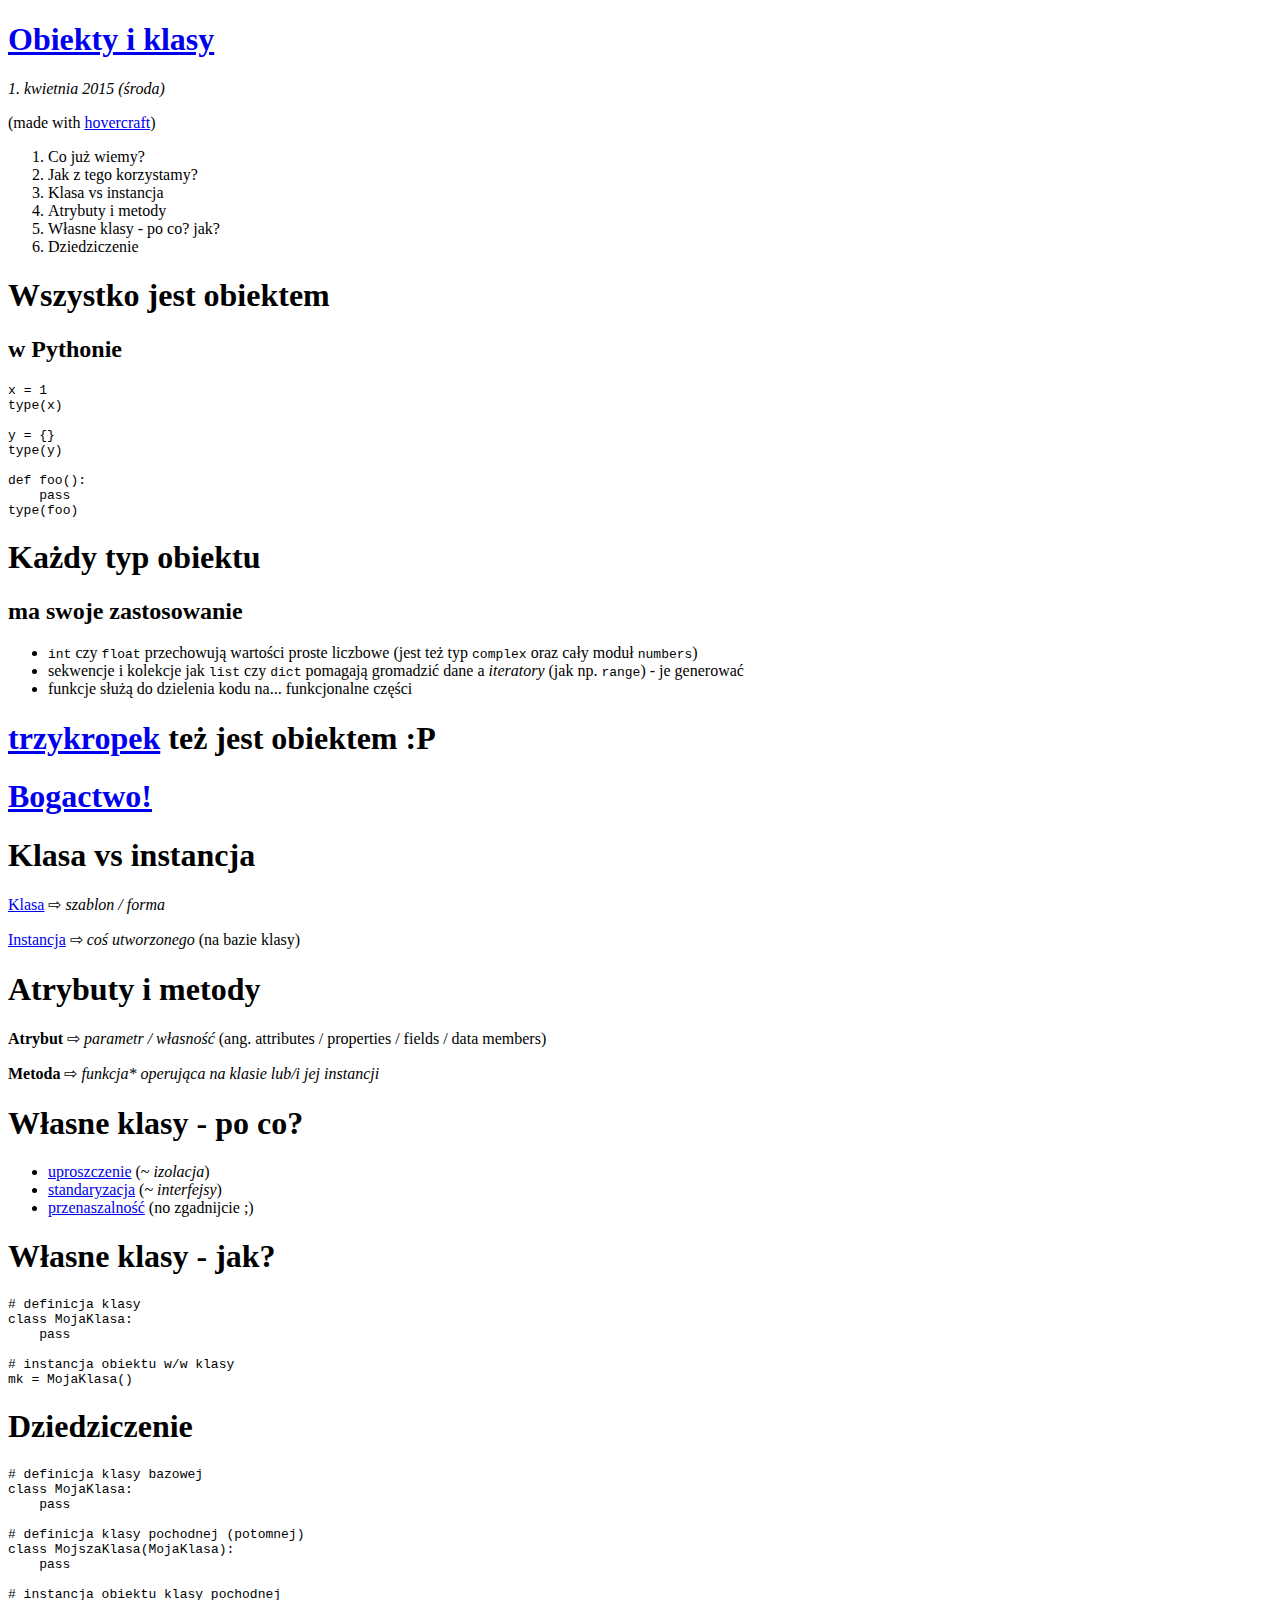
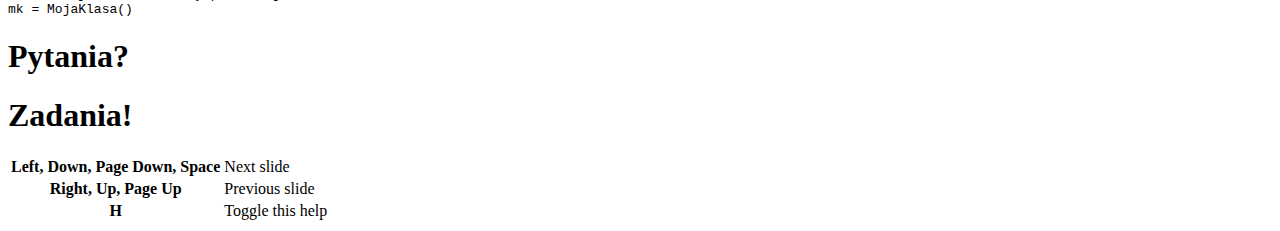
<file: prezentacje/2015-04-15_prezka_ready/index.html>
<!DOCTYPE html><html xmlns="http://www.w3.org/1999/xhtml"><head><title>Code Carrots Warszawa - warsztaty</title><link rel="stylesheet" href="common_static/hovercraft.css" media="all"></link><link rel="stylesheet" href="common_static/impressConsole.css" media="all"></link><link rel="stylesheet" href="common_static/highlight.css" media="all"></link><link rel="stylesheet" href="common_static/prezka_common.css" media="screen,projection"></link></head><body class="impress-not-supported"><div id="impress" data-transition-duration="500" auto-console="True"><div class="step" step="0" data-x="0" data-y="0"><h1 id="obiekty-i-klasy"><a href="https://docs.python.org/3/tutorial/classes.html">Obiekty i klasy</a></h1><p class="para-footnote"><em>1. kwietnia 2015 (&#x15B;roda)</em></p><p class="footnote small">(made with <a href="https://github.com/regebro/hovercraft/">hovercraft</a>)</p></div><div class="step" step="1" data-x="1600" data-y="0"><ol><li>Co ju&#x17C;&#xA0;wiemy?</li><li>Jak z tego korzystamy?</li><li>Klasa vs instancja</li><li>Atrybuty i metody</li><li>W&#x142;asne klasy - po co? jak?</li><li>Dziedziczenie</li></ol></div><div class="step" step="2" data-x="3200" data-y="0"><h1 id="wszystko-jest-obiektem">Wszystko jest obiektem</h1><h2 id="w-pythonie">w Pythonie</h2><pre class="highlight code python"><span class="n">x</span> <span class="o">=</span> <span class="mi">1</span>
<span class="nb">type</span><span class="p">(</span><span class="n">x</span><span class="p">)</span>

<span class="n">y</span> <span class="o">=</span> <span class="p">{}</span>
<span class="nb">type</span><span class="p">(</span><span class="n">y</span><span class="p">)</span>

<span class="k">def</span> <span class="nf">foo</span><span class="p">():</span>
    <span class="k">pass</span>
<span class="nb">type</span><span class="p">(</span><span class="n">foo</span><span class="p">)</span></pre></div><div class="step" step="3" data-x="4800" data-y="0"><h1 id="kazdy-typ-obiektu">Ka&#x17C;dy typ obiektu</h1><h2 id="ma-swoje-zastosowanie">ma swoje zastosowanie</h2><ul><li><tt>int</tt> czy <tt>float</tt> przechowuj&#x105; warto&#x15B;ci proste liczbowe (jest te&#x17C;&#xA0;typ <tt>complex</tt> oraz ca&#x142;y modu&#x142; <tt>numbers</tt>)</li><li>sekwencje i kolekcje jak <tt>list</tt> czy <tt>dict</tt> pomagaj&#x105;&#xA0;gromadzi&#x107; dane a <em>iteratory</em> (jak np. <tt>range</tt>) - je generowa&#x107;</li><li>funkcje s&#x142;u&#x17C;&#x105;&#xA0;do dzielenia kodu na... funkcjonalne cz&#x119;&#x15B;ci</li></ul></div><div class="step" step="4" data-x="6400" data-y="0"><h1 id="trzykropek-tez-jest-obiektem-p"><a href="http://stackoverflow.com/questions/118370/how-do-you-use-the-ellipsis-slicing-syntax-in-python">trzykropek</a> te&#x17C;&#xA0;jest obiektem :P</h1></div><div class="step" step="5" data-x="8000" data-y="0"><h1 id="bogactwo"><a href="https://docs.python.org/3/library/stdtypes.html">Bogactwo!</a></h1></div><div class="step" step="6" data-x="9600" data-y="0"><h1 id="klasa-vs-instancja">Klasa vs instancja</h1><p><a href="https://pl.wikipedia.org/wiki/Klasa_%28programowanie_obiektowe%29">Klasa</a> &#x21E8; <em>szablon / forma</em></p><p><a href="https://pl.wikipedia.org/wiki/Klasa_%28programowanie_obiektowe%29#Instancjonowanie">Instancja</a> &#x21E8; <em>co&#x15B;&#xA0;utworzonego</em> (na bazie klasy)</p></div><div class="step" step="7" data-x="11200" data-y="0"><h1 id="atrybuty-i-metody">Atrybuty i metody</h1><p><strong>Atrybut</strong> &#x21E8; <em>parametr / w&#x142;asno&#x15B;&#x107;</em> (ang. attributes / properties / fields / data members)</p><p><strong>Metoda</strong> &#x21E8; <em>funkcja* operuj&#x105;ca na klasie lub/i jej instancji</em></p></div><div class="step" step="8" data-x="12800" data-y="0"><h1 id="wlasne-klasy-po-co">W&#x142;asne klasy - po co?</h1><ul><li><a href="http://www.cs.cornell.edu/Courses/cs412/2000sp/hw/iota-pentium.html">uproszczenie</a> (~ <em>izolacja</em>)</li><li><a href="https://www.python.org/dev/peps/pep-0249/">standaryzacja</a> (~ <em>interfejsy</em>)</li><li><a href="https://docs.python.org/3/library/">przenaszalno&#x15B;&#x107;</a> (no zgadnijcie ;)</li></ul></div><div class="step" step="9" data-x="14400" data-y="0"><h1 id="wlasne-klasy-jak">W&#x142;asne klasy - jak?</h1><pre class="highlight code python"><span class="c"># definicja klasy</span>
<span class="k">class</span> <span class="nc">MojaKlasa</span><span class="p">:</span>
    <span class="k">pass</span>

<span class="c"># instancja obiektu w/w klasy</span>
<span class="n">mk</span> <span class="o">=</span> <span class="n">MojaKlasa</span><span class="p">()</span></pre></div><div class="step" step="10" data-x="16000" data-y="0"><h1 id="dziedziczenie">Dziedziczenie</h1><pre class="highlight code python"><span class="c"># definicja klasy bazowej</span>
<span class="k">class</span> <span class="nc">MojaKlasa</span><span class="p">:</span>
    <span class="k">pass</span>

<span class="c"># definicja klasy pochodnej (potomnej)</span>
<span class="k">class</span> <span class="nc">MojszaKlasa</span><span class="p">(</span><span class="n">MojaKlasa</span><span class="p">):</span>
    <span class="k">pass</span>

<span class="c"># instancja obiektu klasy pochodnej</span>
<span class="n">mk</span> <span class="o">=</span> <span class="n">MojaKlasa</span><span class="p">()</span></pre></div><div class="step" step="11" data-x="17600" data-y="0"><h1 id="pytania">Pytania?</h1></div><div class="step" step="12" data-x="19200" data-y="0"><h1 id="zadania">Zadania!</h1></div></div><div id="hovercraft-help" class="hide"><table><tr><th>Left, Down, Page Down, Space</th><td>Next slide</td></tr><tr><th>Right, Up, Page Up</th><td>Previous slide</td></tr><tr><th>H</th><td>Toggle this help</td></tr></table></div><script type="text/javascript" src="common_static/impress.js"></script><script type="text/javascript" src="common_static/impressConsole.js"></script><script type="text/javascript" src="common_static/hovercraft.js"></script></body></html>
</file>
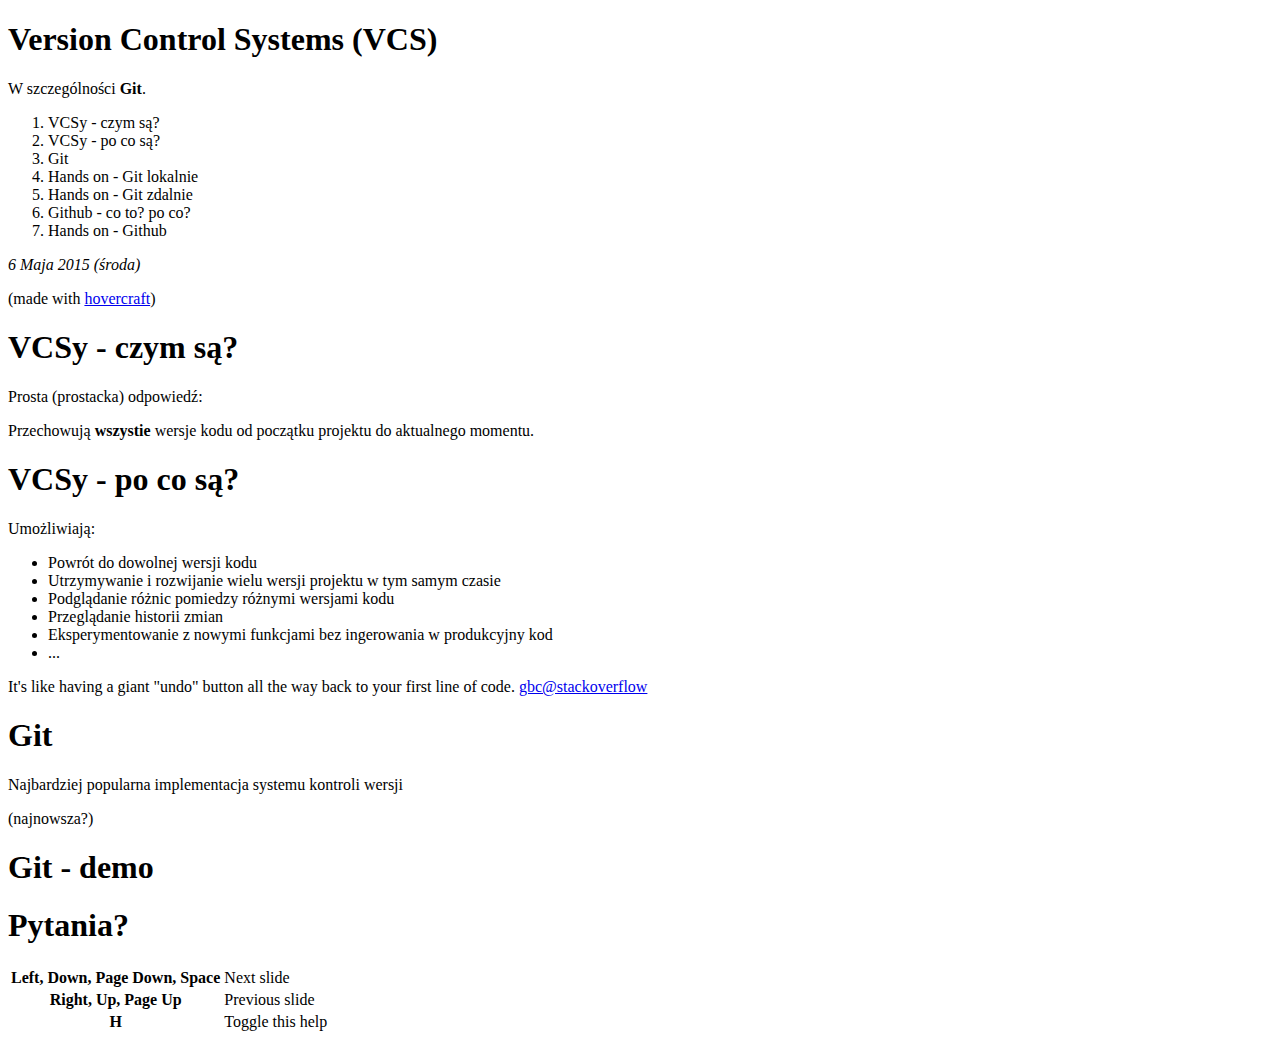
<file: prezentacje/2015-05-06_prezka_ready/index.html>
<!DOCTYPE html><html xmlns="http://www.w3.org/1999/xhtml"><head><title>Code Carrots Warszawa - warsztaty</title><link rel="stylesheet" href="common_static/hovercraft.css" media="all"></link><link rel="stylesheet" href="common_static/impressConsole.css" media="all"></link><link rel="stylesheet" href="common_static/highlight.css" media="all"></link><link rel="stylesheet" href="common_static/prezka_common.css" media="screen,projection"></link></head><body class="impress-not-supported"><div id="impress" data-transition-duration="500" auto-console="True"><div class="step" step="0" data-x="0" data-y="0"><h1 id="version-control-systems-vcs">Version Control Systems (VCS)</h1><p>W szczeg&#xF3;lno&#x15B;ci <strong>Git</strong>.</p><ol><li>VCSy - czym s&#x105;?</li><li>VCSy - po co s&#x105;?</li><li>Git</li><li>Hands on - Git lokalnie</li><li>Hands on - Git zdalnie</li><li>Github - co to? po co?</li><li>Hands on - Github</li></ol><p class="para-footnote"><em>6 Maja 2015 (&#x15B;roda)</em></p><p class="footnote small">(made with <a href="https://github.com/regebro/hovercraft/">hovercraft</a>)</p></div><div class="step" step="1" data-x="1600" data-y="0"><h1 id="vcsy-czym-sa">VCSy - czym s&#x105;?</h1><p>Prosta (prostacka) odpowied&#x17A;:</p><p>Przechowuj&#x105; <strong>wszystie</strong> wersje kodu od pocz&#x105;tku projektu do aktualnego momentu.</p></div><div class="step" step="2" data-x="3200" data-y="0"><h1 id="vcsy-po-co-sa">VCSy - po co s&#x105;?</h1><p>Umo&#x17C;liwiaj&#x105;:</p><ul><li>Powr&#xF3;t do dowolnej wersji kodu</li><li>Utrzymywanie i rozwijanie wielu wersji projektu w tym samym czasie</li><li>Podgl&#x105;danie r&#xF3;&#x17C;nic pomiedzy r&#xF3;&#x17C;nymi wersjami kodu</li><li>Przegl&#x105;danie historii zmian</li><li>Eksperymentowanie z nowymi funkcjami bez ingerowania w produkcyjny kod</li><li>...</li></ul><p>It's like having a giant "undo" button all the way back to your first line of code.
<a href="mailto:gbc@stackoverflow">gbc@stackoverflow</a></p></div><div class="step" step="3" data-x="4800" data-y="0"><h1 id="git">Git</h1><p>Najbardziej popularna implementacja systemu kontroli wersji</p><p>(najnowsza?)</p></div><div class="step" step="4" data-x="6400" data-y="0"><h1 id="git-demo">Git - demo</h1></div><div class="step" step="5" data-x="8000" data-y="0"><h1 id="pytania">Pytania?</h1></div></div><div id="hovercraft-help" class="hide"><table><tr><th>Left, Down, Page Down, Space</th><td>Next slide</td></tr><tr><th>Right, Up, Page Up</th><td>Previous slide</td></tr><tr><th>H</th><td>Toggle this help</td></tr></table></div><script type="text/javascript" src="common_static/impress.js"></script><script type="text/javascript" src="common_static/impressConsole.js"></script><script type="text/javascript" src="common_static/hovercraft.js"></script></body></html>
</file>
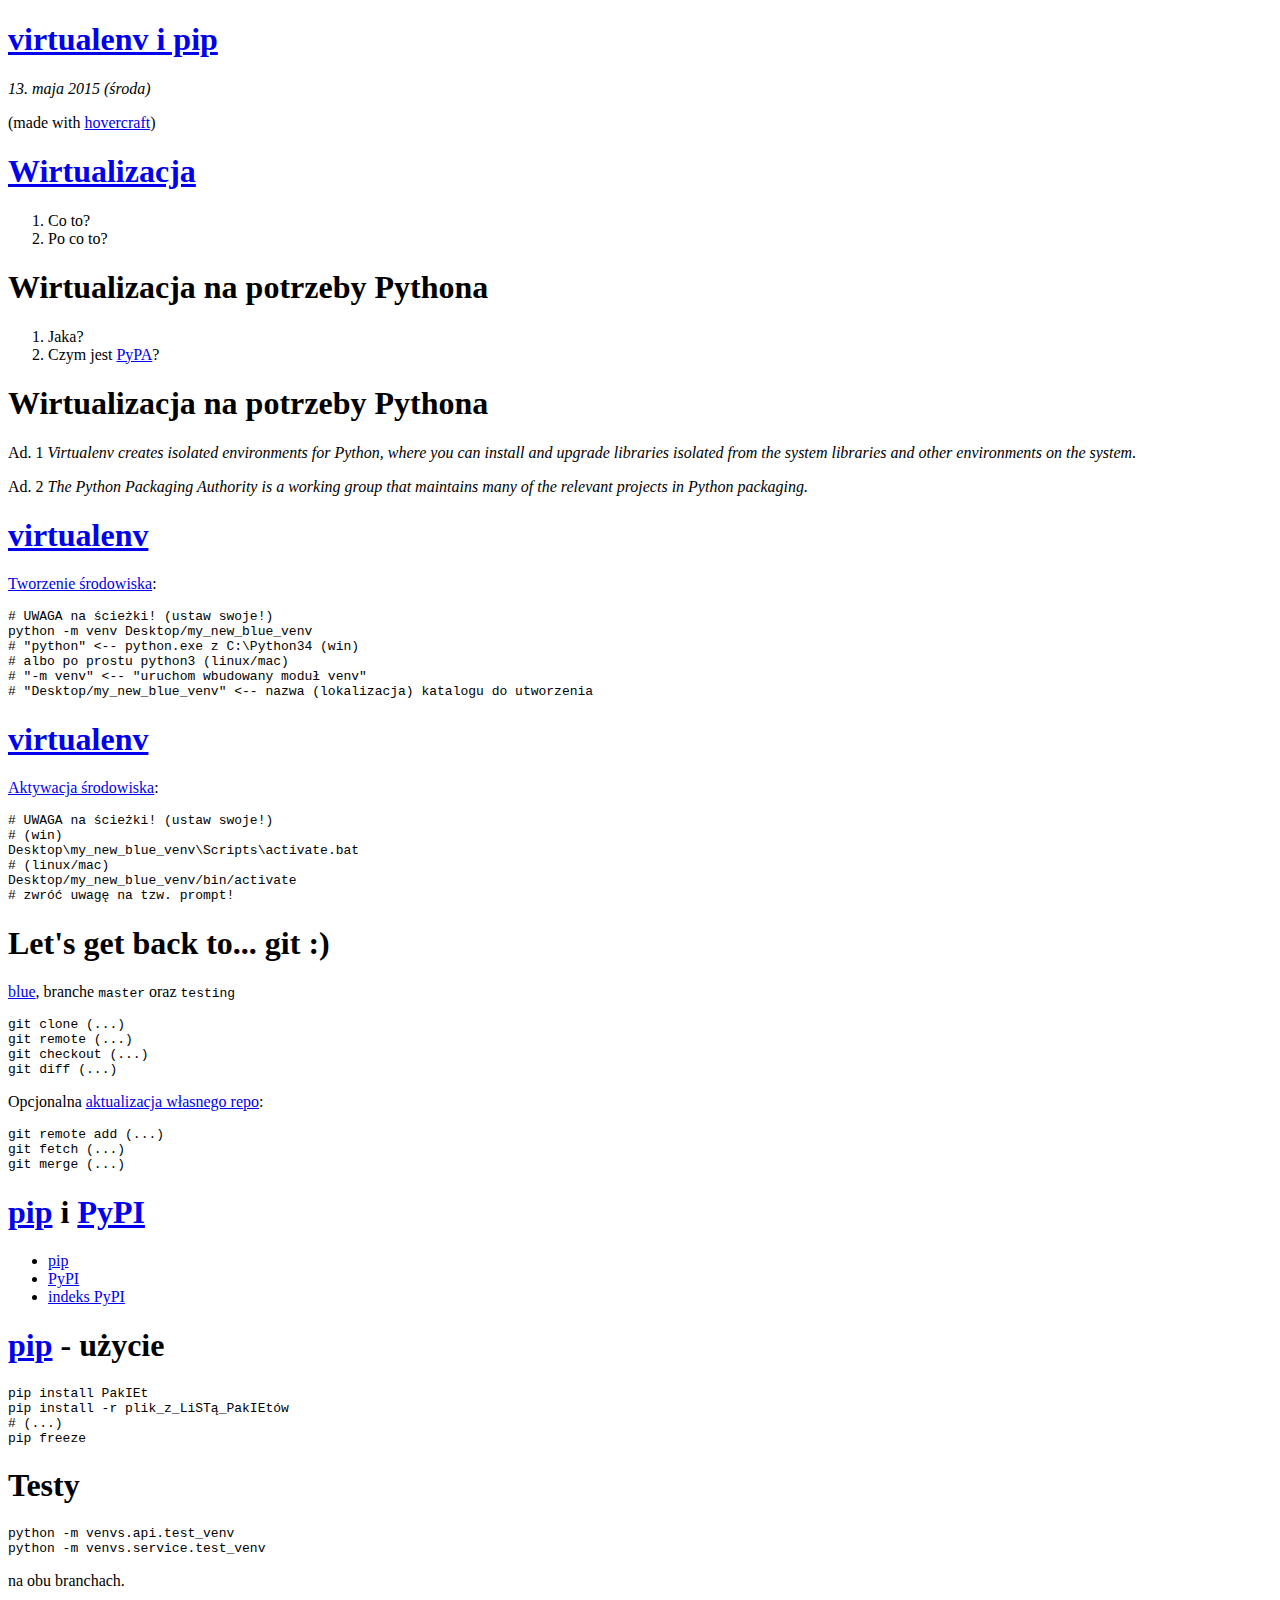
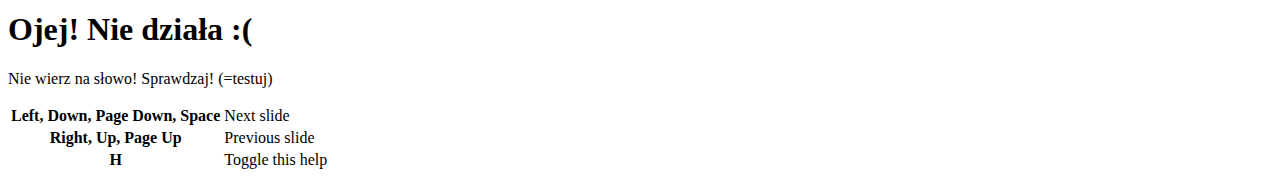
<file: prezentacje/2015-05-13_prezka_ready/index.html>
<!DOCTYPE html><html xmlns="http://www.w3.org/1999/xhtml"><head><title>Code Carrots Warszawa - warsztaty</title><link rel="stylesheet" href="common_static/hovercraft.css" media="all"></link><link rel="stylesheet" href="common_static/impressConsole.css" media="all"></link><link rel="stylesheet" href="common_static/highlight.css" media="all"></link><link rel="stylesheet" href="common_static/prezka_common.css" media="screen,projection"></link></head><body class="impress-not-supported"><div id="impress" data-transition-duration="500" auto-console="True"><div class="step" step="0" data-x="0" data-y="0"><h1 id="virtualenv-i-pip"><a href="https://packaging.python.org/en/latest/current.html">virtualenv i pip</a></h1><p class="para-footnote"><em>13. maja 2015 (&#x15B;roda)</em></p><p class="footnote small">(made with <a href="https://github.com/regebro/hovercraft/">hovercraft</a>)</p></div><div class="step" step="1" data-x="1600" data-y="0"><h1 id="wirtualizacja"><a href="https://pl.wikipedia.org/wiki/Wirtualizacja">Wirtualizacja</a></h1><ol><li>Co to?</li><li>Po co to?</li></ol></div><div class="step" step="2" data-x="3200" data-y="0"><h1 id="wirtualizacja-na-potrzeby-pythona">Wirtualizacja na potrzeby Pythona</h1><ol><li>Jaka?</li><li>Czym jest <a href="https://www.pypa.io/">PyPA</a>?</li></ol></div><div class="step" step="3" data-x="4800" data-y="0"><h1 id="id1">Wirtualizacja na potrzeby Pythona</h1><p>Ad. 1
<em>Virtualenv creates isolated environments for Python, where you can install and upgrade libraries isolated from the system libraries and other environments on the system.</em></p><p>Ad. 2
<em>The Python Packaging Authority is a working group that maintains many of the relevant projects in Python packaging.</em></p></div><div class="step" step="4" data-x="6400" data-y="0"><h1 id="virtualenv"><a href="https://virtualenv.pypa.io/en/latest/">virtualenv</a></h1><p><a href="http://django.carrots.pl/install.html">Tworzenie &#x15B;rodowiska</a>:</p><pre class="highlight code bash"><span class="c"># UWAGA na &#x15B;cie&#x17C;ki! (ustaw swoje!)
</span>python -m venv Desktop/my_new_blue_venv
<span class="c"># "python" &lt;-- python.exe z C:\Python34 (win)
# albo po prostu python3 (linux/mac)
# "-m venv" &lt;-- "uruchom wbudowany modu&#x142;&#xA0;venv"
# "Desktop/my_new_blue_venv" &lt;-- nazwa (lokalizacja) katalogu do utworzenia</span></pre></div><div class="step" step="5" data-x="8000" data-y="0"><h1 id="id2"><a href="https://virtualenv.pypa.io/en/latest/">virtualenv</a></h1><p><a href="http://django.carrots.pl/install.html">Aktywacja &#x15B;rodowiska</a>:</p><pre class="highlight code bash"><span class="c"># UWAGA na &#x15B;cie&#x17C;ki! (ustaw swoje!)
# (win)
</span>Desktop<span class="se">\m</span>y_new_blue_venv<span class="se">\S</span>cripts<span class="se">\a</span>ctivate.bat
<span class="c"># (linux/mac)
</span>Desktop/my_new_blue_venv/bin/activate
<span class="c"># zwr&#xF3;&#x107; uwag&#x119; na tzw. prompt!</span></pre></div><div class="step" step="6" data-x="9600" data-y="0"><h1 id="let-s-get-back-to-git">Let's get back to... git :)</h1><p><a href="https://github.com/CodeCarrots/blue">blue</a>, branche <tt>master</tt> oraz <tt>testing</tt></p><pre class="highlight code bash">git clone <span class="o">(</span>...<span class="o">)</span>
git remote <span class="o">(</span>...<span class="o">)</span>
git checkout <span class="o">(</span>...<span class="o">)</span>
git diff <span class="o">(</span>...<span class="o">)</span></pre><p>Opcjonalna <a href="http://stackoverflow.com/questions/11875723/how-to-update-a-forked-git-repo">aktualizacja w&#x142;asnego repo</a>:</p><pre class="highlight code bash">git remote add <span class="o">(</span>...<span class="o">)</span>
git fetch <span class="o">(</span>...<span class="o">)</span>
git merge <span class="o">(</span>...<span class="o">)</span></pre></div><div class="step" step="7" data-x="11200" data-y="0"><h1 id="pip-i-pypi"><a href="https://pip.pypa.io/en/latest/">pip</a> i <a href="https://pypi.python.org/">PyPI</a></h1><ul><li><a href="https://pip.pypa.io/en/latest/">pip</a></li><li><a href="https://pypi.python.org/">PyPI</a></li><li><a href="https://pypi.python.org/simple/">indeks PyPI</a></li></ul></div><div class="step" step="8" data-x="12800" data-y="0"><h1 id="pip-uzycie"><a href="https://pip.pypa.io/en/latest/">pip</a> - u&#x17C;ycie</h1><pre class="highlight code bash">pip install PakIEt
pip install -r plik_z_LiST&#x105;_PakIEt&#xF3;w
<span class="c"># (...)
</span>pip freeze</pre></div><div class="step" step="9" data-x="14400" data-y="0"><h1 id="testy">Testy</h1><pre class="highlight code bash">python -m venvs.api.test_venv
python -m venvs.service.test_venv</pre><p>na obu branchach.</p></div><div class="step" step="10" data-x="16000" data-y="0"><h1 id="ojej-nie-dziala">Ojej! Nie dzia&#x142;a :(</h1><p>Nie wierz na s&#x142;owo! Sprawdzaj! (=testuj)</p></div></div><div id="hovercraft-help" class="hide"><table><tr><th>Left, Down, Page Down, Space</th><td>Next slide</td></tr><tr><th>Right, Up, Page Up</th><td>Previous slide</td></tr><tr><th>H</th><td>Toggle this help</td></tr></table></div><script type="text/javascript" src="common_static/impress.js"></script><script type="text/javascript" src="common_static/impressConsole.js"></script><script type="text/javascript" src="common_static/hovercraft.js"></script></body></html>
</file>
<file: prezentacje/2015-01-21_prezka_ready/css/hovercraft.css>
/* This file left intentionally (almost) blank

   Landslide always adds a print.css and a screen.css, but they
   are not needed in impress.js, so this theme leaves them blank,
   except for hiding some things you want to hide.
   
   You can modify these files in your own fork, or you can add
   css-files in the landslide configuration file. 
   See https://github.com/adamzap/landslide#presentation-configuration
   
*/

.impress-supported .fallback-message,
.step .notes {
    display: none;
}

.step {
    width: 800px;
}


/* Help popup */

#hovercraft-help {
    background: none repeat scroll 0 0 rgba(0, 0, 0, 0.5);
    color: #EEEEEE;
    font-size: 50%;
    left: 2em;
    bottom: 2em;
    width: 26em;
    border-radius: 1em;
    padding: 1em;
    position: fixed;
    right: 0;
    text-align: center;
    z-index: 100;
    display: block;
    font-family: Verdana, Arial, Sans;
}

.impress-enabled #hovercraft-help.hide {
    display: none;
}

/*.impress-enabled #hovercraft-help.show {*/
    /*display: block;*/
/*}*/

#hovercraft-help.disabled {
    display: none;
}
</file>
<file: prezentacje/2015-01-21_prezka_ready/css/impressConsole.css>
html#impressconsole {
    height: 100%
}

#impressconsole body {
    padding: 0;
    margin: 20px;
    font-family: verdana, arial, sans-serif;
    font-size: 26px;
    height: 92%;
}

div#console {
    margin: 0;
    height: 94%;
}

div#views {
    float: left;
    width: 16em;
    margin-right: 1em;
}

div#blocker {
    width: 17em;
    height: 20em;
    position: absolute;
    top: 0;
    left: 0;
    display: blocker;
}

div#notes {
    overflow-x: hidden;
    overflow-y: auto;
    height: 95%;
}

div#notes p {
    margin-top: 0;
}

iframe#slideView {
    width: 16em;
    height: 12em;
}

iframe#preView {
    width: 8em;
    height: 6em;
}

div#controls {
    margin: 0;
    height: 6%;
}

div#prev {
    float: left;
}

div#next {
    float: right;
}

div#status {
    margin-left: 2em;
    margin-right: 2em;
    text-align: center;
    float: right;
}

div#clock {
    margin-left: 2em;
    margin-right: 2em;
    text-align: center;
    float: left;
}

div#timer {
    margin-left: 2em;
    margin-right: 2em;
    text-align: center;
    float: left;
}
</file>
<file: prezentacje/2015-01-21_prezka_ready/css/highlight.css>
.highlight .hll { background-color: #ffffcc }
.highlight .c { color: #408090; font-style: italic } /* Comment */
.highlight .err { border: 1px solid #FF0000 } /* Error */
.highlight .k { color: #007020; font-weight: bold } /* Keyword */
.highlight .o { color: #666666 } /* Operator */
.highlight .cm { color: #408090; font-style: italic } /* Comment.Multiline */
.highlight .cp { color: #007020 } /* Comment.Preproc */
.highlight .c1 { color: #408090; font-style: italic } /* Comment.Single */
.highlight .cs { color: #408090; background-color: #fff0f0 } /* Comment.Special */
.highlight .gd { color: #A00000 } /* Generic.Deleted */
.highlight .ge { font-style: italic } /* Generic.Emph */
.highlight .gr { color: #FF0000 } /* Generic.Error */
.highlight .gh { color: #000080; font-weight: bold } /* Generic.Heading */
.highlight .gi { color: #00A000 } /* Generic.Inserted */
.highlight .go { color: #303030 } /* Generic.Output */
.highlight .gp { color: #c65d09; font-weight: bold } /* Generic.Prompt */
.highlight .gs { font-weight: bold } /* Generic.Strong */
.highlight .gu { color: #800080; font-weight: bold } /* Generic.Subheading */
.highlight .gt { color: #0040D0 } /* Generic.Traceback */
.highlight .kc { color: #007020; font-weight: bold } /* Keyword.Constant */
.highlight .kd { color: #007020; font-weight: bold } /* Keyword.Declaration */
.highlight .kn { color: #007020; font-weight: bold } /* Keyword.Namespace */
.highlight .kp { color: #007020 } /* Keyword.Pseudo */
.highlight .kr { color: #007020; font-weight: bold } /* Keyword.Reserved */
.highlight .kt { color: #902000 } /* Keyword.Type */
.highlight .m { color: #208050 } /* Literal.Number */
.highlight .s { color: #4070a0 } /* Literal.String */
.highlight .na { color: #4070a0 } /* Name.Attribute */
.highlight .nb { color: #007020 } /* Name.Builtin */
.highlight .nc { color: #0e84b5; font-weight: bold } /* Name.Class */
.highlight .no { color: #60add5 } /* Name.Constant */
.highlight .nd { color: #555555; font-weight: bold } /* Name.Decorator */
.highlight .ni { color: #d55537; font-weight: bold } /* Name.Entity */
.highlight .ne { color: #007020 } /* Name.Exception */
.highlight .nf { color: #06287e } /* Name.Function */
.highlight .nl { color: #002070; font-weight: bold } /* Name.Label */
.highlight .nn { color: #0e84b5; font-weight: bold } /* Name.Namespace */
.highlight .nt { color: #062873; font-weight: bold } /* Name.Tag */
.highlight .nv { color: #bb60d5 } /* Name.Variable */
.highlight .ow { color: #007020; font-weight: bold } /* Operator.Word */
.highlight .w { color: #bbbbbb } /* Text.Whitespace */
.highlight .mf { color: #208050 } /* Literal.Number.Float */
.highlight .mh { color: #208050 } /* Literal.Number.Hex */
.highlight .mi { color: #208050 } /* Literal.Number.Integer */
.highlight .mo { color: #208050 } /* Literal.Number.Oct */
.highlight .sb { color: #4070a0 } /* Literal.String.Backtick */
.highlight .sc { color: #4070a0 } /* Literal.String.Char */
.highlight .sd { color: #4070a0; font-style: italic } /* Literal.String.Doc */
.highlight .s2 { color: #4070a0 } /* Literal.String.Double */
.highlight .se { color: #4070a0; font-weight: bold } /* Literal.String.Escape */
.highlight .sh { color: #4070a0 } /* Literal.String.Heredoc */
.highlight .si { color: #70a0d0; font-style: italic } /* Literal.String.Interpol */
.highlight .sx { color: #c65d09 } /* Literal.String.Other */
.highlight .sr { color: #235388 } /* Literal.String.Regex */
.highlight .s1 { color: #4070a0 } /* Literal.String.Single */
.highlight .ss { color: #517918 } /* Literal.String.Symbol */
.highlight .bp { color: #007020 } /* Name.Builtin.Pseudo */
.highlight .vc { color: #bb60d5 } /* Name.Variable.Class */
.highlight .vg { color: #bb60d5 } /* Name.Variable.Global */
.highlight .vi { color: #bb60d5 } /* Name.Variable.Instance */
.highlight .il { color: #208050 } /* Literal.Number.Integer.Long */
</file>
<file: prezentacje/2015-01-21_prezka_ready/2015-01-21_prezka.css>
@import url(http://fonts.googleapis.com/css?family=Merriweather+Sans&subset=latin,latin-ext);

body {
	font-size: 200%;
	text-align: center;
	font-family: Merriweather Sans;
}

p {
	font-weight: normal;
	margin-bottom: 0.3em;
	margin-top: 0.3em;
	text-align: left;
}

pre {
	text-align: left;
}

h1, h2, h3, h4 {
	font-weight: normal;
	margin-bottom: 0.3em;
	margin-top: 0.3em;
}

tt {
	font-size: 125;
}

ul, ol {
	list-style-position: outside;
}

li {
	font-family: Merriweather Sans;
	font-weight: normal;
	margin-bottom: 0.3em;
	margin-top: 0.3em;
	padding-left: 0.3em;
	line-height: 1.8em;
	text-align: left;
}

a {
	text-decoration: none;
	color: black;
}

.hidden {
	display: none;
}

.all-centered p {
	text-align: center;
}

.para-footnote {
	color: gray;
	width: 970px;
	height: 150px;
	display: table-cell;
	vertical-align: bottom;
	text-align: right;
}

#loc-logo-slide img {
	position: absolute;
	height: 250px;
	right: -80px;
	bottom: 20px;
}

blockquote p, table p {
	text-align: center;
}

.table-hints {
	font-size: 100%;
	padding: 0;
	margin: 0;
	border: none;
	border-left: 2px gray solid;
	border-top: 2px gray solid;
}

.table-hints td {
	padding: 5px;
	margin: 2px;
	border-right: 2px gray solid;
	border-bottom: 2px gray solid;
	background-color: white;
}

.footnote {
	color: gray;
	font-size: 80%;
	border: none;
}

.footnote .small {
	color: gray;
	font-size: 50%;
}
</file>
<file: prezentacje/2015-02-18_prezka_ready/css/hovercraft.css>
/* This file left intentionally (almost) blank

   Landslide always adds a print.css and a screen.css, but they
   are not needed in impress.js, so this theme leaves them blank,
   except for hiding some things you want to hide.
   
   You can modify these files in your own fork, or you can add
   css-files in the landslide configuration file. 
   See https://github.com/adamzap/landslide#presentation-configuration
   
*/

.impress-supported .fallback-message,
.step .notes {
    display: none;
}

.step {
    width: 800px;
}


/* Help popup */

#hovercraft-help {
    background: none repeat scroll 0 0 rgba(0, 0, 0, 0.5);
    color: #EEEEEE;
    font-size: 50%;
    left: 2em;
    bottom: 2em;
    width: 26em;
    border-radius: 1em;
    padding: 1em;
    position: fixed;
    right: 0;
    text-align: center;
    z-index: 100;
    display: block;
    font-family: Verdana, Arial, Sans;
}

.impress-enabled #hovercraft-help.hide {
    display: none;
}

/*.impress-enabled #hovercraft-help.show {*/
    /*display: block;*/
/*}*/

#hovercraft-help.disabled {
    display: none;
}
</file>
<file: prezentacje/2015-02-18_prezka_ready/css/impressConsole.css>
html#impressconsole {
    height: 100%
}

#impressconsole body {
    padding: 0;
    margin: 20px;
    font-family: verdana, arial, sans-serif;
    font-size: 26px;
    height: 92%;
}

div#console {
    margin: 0;
    height: 94%;
}

div#views {
    float: left;
    width: 16em;
    margin-right: 1em;
}

div#blocker {
    width: 17em;
    height: 20em;
    position: absolute;
    top: 0;
    left: 0;
    display: blocker;
}

div#notes {
    overflow-x: hidden;
    overflow-y: auto;
    height: 95%;
}

div#notes p {
    margin-top: 0;
}

iframe#slideView {
    width: 16em;
    height: 12em;
}

iframe#preView {
    width: 8em;
    height: 6em;
}

div#controls {
    margin: 0;
    height: 6%;
}

div#prev {
    float: left;
}

div#next {
    float: right;
}

div#status {
    margin-left: 2em;
    margin-right: 2em;
    text-align: center;
    float: right;
}

div#clock {
    margin-left: 2em;
    margin-right: 2em;
    text-align: center;
    float: left;
}

div#timer {
    margin-left: 2em;
    margin-right: 2em;
    text-align: center;
    float: left;
}
</file>
<file: prezentacje/2015-02-18_prezka_ready/css/highlight.css>
.highlight .hll { background-color: #ffffcc }
.highlight .c { color: #408090; font-style: italic } /* Comment */
.highlight .err { border: 1px solid #FF0000 } /* Error */
.highlight .k { color: #007020; font-weight: bold } /* Keyword */
.highlight .o { color: #666666 } /* Operator */
.highlight .cm { color: #408090; font-style: italic } /* Comment.Multiline */
.highlight .cp { color: #007020 } /* Comment.Preproc */
.highlight .c1 { color: #408090; font-style: italic } /* Comment.Single */
.highlight .cs { color: #408090; background-color: #fff0f0 } /* Comment.Special */
.highlight .gd { color: #A00000 } /* Generic.Deleted */
.highlight .ge { font-style: italic } /* Generic.Emph */
.highlight .gr { color: #FF0000 } /* Generic.Error */
.highlight .gh { color: #000080; font-weight: bold } /* Generic.Heading */
.highlight .gi { color: #00A000 } /* Generic.Inserted */
.highlight .go { color: #303030 } /* Generic.Output */
.highlight .gp { color: #c65d09; font-weight: bold } /* Generic.Prompt */
.highlight .gs { font-weight: bold } /* Generic.Strong */
.highlight .gu { color: #800080; font-weight: bold } /* Generic.Subheading */
.highlight .gt { color: #0040D0 } /* Generic.Traceback */
.highlight .kc { color: #007020; font-weight: bold } /* Keyword.Constant */
.highlight .kd { color: #007020; font-weight: bold } /* Keyword.Declaration */
.highlight .kn { color: #007020; font-weight: bold } /* Keyword.Namespace */
.highlight .kp { color: #007020 } /* Keyword.Pseudo */
.highlight .kr { color: #007020; font-weight: bold } /* Keyword.Reserved */
.highlight .kt { color: #902000 } /* Keyword.Type */
.highlight .m { color: #208050 } /* Literal.Number */
.highlight .s { color: #4070a0 } /* Literal.String */
.highlight .na { color: #4070a0 } /* Name.Attribute */
.highlight .nb { color: #007020 } /* Name.Builtin */
.highlight .nc { color: #0e84b5; font-weight: bold } /* Name.Class */
.highlight .no { color: #60add5 } /* Name.Constant */
.highlight .nd { color: #555555; font-weight: bold } /* Name.Decorator */
.highlight .ni { color: #d55537; font-weight: bold } /* Name.Entity */
.highlight .ne { color: #007020 } /* Name.Exception */
.highlight .nf { color: #06287e } /* Name.Function */
.highlight .nl { color: #002070; font-weight: bold } /* Name.Label */
.highlight .nn { color: #0e84b5; font-weight: bold } /* Name.Namespace */
.highlight .nt { color: #062873; font-weight: bold } /* Name.Tag */
.highlight .nv { color: #bb60d5 } /* Name.Variable */
.highlight .ow { color: #007020; font-weight: bold } /* Operator.Word */
.highlight .w { color: #bbbbbb } /* Text.Whitespace */
.highlight .mf { color: #208050 } /* Literal.Number.Float */
.highlight .mh { color: #208050 } /* Literal.Number.Hex */
.highlight .mi { color: #208050 } /* Literal.Number.Integer */
.highlight .mo { color: #208050 } /* Literal.Number.Oct */
.highlight .sb { color: #4070a0 } /* Literal.String.Backtick */
.highlight .sc { color: #4070a0 } /* Literal.String.Char */
.highlight .sd { color: #4070a0; font-style: italic } /* Literal.String.Doc */
.highlight .s2 { color: #4070a0 } /* Literal.String.Double */
.highlight .se { color: #4070a0; font-weight: bold } /* Literal.String.Escape */
.highlight .sh { color: #4070a0 } /* Literal.String.Heredoc */
.highlight .si { color: #70a0d0; font-style: italic } /* Literal.String.Interpol */
.highlight .sx { color: #c65d09 } /* Literal.String.Other */
.highlight .sr { color: #235388 } /* Literal.String.Regex */
.highlight .s1 { color: #4070a0 } /* Literal.String.Single */
.highlight .ss { color: #517918 } /* Literal.String.Symbol */
.highlight .bp { color: #007020 } /* Name.Builtin.Pseudo */
.highlight .vc { color: #bb60d5 } /* Name.Variable.Class */
.highlight .vg { color: #bb60d5 } /* Name.Variable.Global */
.highlight .vi { color: #bb60d5 } /* Name.Variable.Instance */
.highlight .il { color: #208050 } /* Literal.Number.Integer.Long */
</file>
<file: prezentacje/2015-02-18_prezka_ready/2015-02-18_prezka.css>
@import url(http://fonts.googleapis.com/css?family=Merriweather+Sans&subset=latin,latin-ext);

body {
	font-size: 200%;
	text-align: center;
	font-family: Merriweather Sans;
}

p {
	font-weight: normal;
	margin-bottom: 0.3em;
	margin-top: 0.3em;
	text-align: left;
}

pre {
	text-align: left;
}

h1, h2, h3, h4 {
	font-weight: normal;
	margin-bottom: 0.3em;
	margin-top: 0.3em;
}

tt {
	font-size: 125;
}

ul, ol {
	list-style-position: outside;
}

li {
	font-family: Merriweather Sans;
	font-weight: normal;
	margin-bottom: 0.3em;
	margin-top: 0.3em;
	padding-left: 0.3em;
	line-height: 1.8em;
	text-align: left;
}

a {
	text-decoration: none;
	color: black;
}

.hidden {
	display: none;
}

.all-centered p {
	text-align: center;
}

.para-footnote {
	color: gray;
	width: 970px;
	height: 150px;
	display: table-cell;
	vertical-align: bottom;
	text-align: right;
}

#loc-logo-slide img {
	position: absolute;
	height: 250px;
	right: -80px;
	bottom: 20px;
}

blockquote p, table p {
	text-align: center;
}

.table-hints {
	font-size: 100%;
	padding: 0;
	margin: 0;
	border: none;
	border-left: 2px gray solid;
	border-top: 2px gray solid;
}

.table-hints td {
	padding: 5px;
	margin: 2px;
	border-right: 2px gray solid;
	border-bottom: 2px gray solid;
	background-color: white;
}

.footnote {
	color: gray;
	font-size: 80%;
	border: none;
}

.footnote .small {
	color: gray;
	font-size: 50%;
}
</file>
<file: prezentacje/2015-02-25_prezka_ready/css/hovercraft.css>
/* This file left intentionally (almost) blank

   Landslide always adds a print.css and a screen.css, but they
   are not needed in impress.js, so this theme leaves them blank,
   except for hiding some things you want to hide.
   
   You can modify these files in your own fork, or you can add
   css-files in the landslide configuration file. 
   See https://github.com/adamzap/landslide#presentation-configuration
   
*/

.impress-supported .fallback-message,
.step .notes {
    display: none;
}

.step {
    width: 800px;
}


/* Help popup */

#hovercraft-help {
    background: none repeat scroll 0 0 rgba(0, 0, 0, 0.5);
    color: #EEEEEE;
    font-size: 50%;
    left: 2em;
    bottom: 2em;
    width: 26em;
    border-radius: 1em;
    padding: 1em;
    position: fixed;
    right: 0;
    text-align: center;
    z-index: 100;
    display: block;
    font-family: Verdana, Arial, Sans;
}

.impress-enabled #hovercraft-help.hide {
    display: none;
}

/*.impress-enabled #hovercraft-help.show {*/
    /*display: block;*/
/*}*/

#hovercraft-help.disabled {
    display: none;
}
</file>
<file: prezentacje/2015-02-25_prezka_ready/css/impressConsole.css>
html#impressconsole {
    height: 100%
}

#impressconsole body {
    padding: 0;
    margin: 20px;
    font-family: verdana, arial, sans-serif;
    font-size: 26px;
    height: 92%;
}

div#console {
    margin: 0;
    height: 94%;
}

div#views {
    float: left;
    width: 16em;
    margin-right: 1em;
}

div#blocker {
    width: 17em;
    height: 20em;
    position: absolute;
    top: 0;
    left: 0;
    display: blocker;
}

div#notes {
    overflow-x: hidden;
    overflow-y: auto;
    height: 95%;
}

div#notes p {
    margin-top: 0;
}

iframe#slideView {
    width: 16em;
    height: 12em;
}

iframe#preView {
    width: 8em;
    height: 6em;
}

div#controls {
    margin: 0;
    height: 6%;
}

div#prev {
    float: left;
}

div#next {
    float: right;
}

div#status {
    margin-left: 2em;
    margin-right: 2em;
    text-align: center;
    float: right;
}

div#clock {
    margin-left: 2em;
    margin-right: 2em;
    text-align: center;
    float: left;
}

div#timer {
    margin-left: 2em;
    margin-right: 2em;
    text-align: center;
    float: left;
}
</file>
<file: prezentacje/2015-02-25_prezka_ready/css/highlight.css>
.highlight .hll { background-color: #ffffcc }
.highlight .c { color: #408090; font-style: italic } /* Comment */
.highlight .err { border: 1px solid #FF0000 } /* Error */
.highlight .k { color: #007020; font-weight: bold } /* Keyword */
.highlight .o { color: #666666 } /* Operator */
.highlight .cm { color: #408090; font-style: italic } /* Comment.Multiline */
.highlight .cp { color: #007020 } /* Comment.Preproc */
.highlight .c1 { color: #408090; font-style: italic } /* Comment.Single */
.highlight .cs { color: #408090; background-color: #fff0f0 } /* Comment.Special */
.highlight .gd { color: #A00000 } /* Generic.Deleted */
.highlight .ge { font-style: italic } /* Generic.Emph */
.highlight .gr { color: #FF0000 } /* Generic.Error */
.highlight .gh { color: #000080; font-weight: bold } /* Generic.Heading */
.highlight .gi { color: #00A000 } /* Generic.Inserted */
.highlight .go { color: #303030 } /* Generic.Output */
.highlight .gp { color: #c65d09; font-weight: bold } /* Generic.Prompt */
.highlight .gs { font-weight: bold } /* Generic.Strong */
.highlight .gu { color: #800080; font-weight: bold } /* Generic.Subheading */
.highlight .gt { color: #0040D0 } /* Generic.Traceback */
.highlight .kc { color: #007020; font-weight: bold } /* Keyword.Constant */
.highlight .kd { color: #007020; font-weight: bold } /* Keyword.Declaration */
.highlight .kn { color: #007020; font-weight: bold } /* Keyword.Namespace */
.highlight .kp { color: #007020 } /* Keyword.Pseudo */
.highlight .kr { color: #007020; font-weight: bold } /* Keyword.Reserved */
.highlight .kt { color: #902000 } /* Keyword.Type */
.highlight .m { color: #208050 } /* Literal.Number */
.highlight .s { color: #4070a0 } /* Literal.String */
.highlight .na { color: #4070a0 } /* Name.Attribute */
.highlight .nb { color: #007020 } /* Name.Builtin */
.highlight .nc { color: #0e84b5; font-weight: bold } /* Name.Class */
.highlight .no { color: #60add5 } /* Name.Constant */
.highlight .nd { color: #555555; font-weight: bold } /* Name.Decorator */
.highlight .ni { color: #d55537; font-weight: bold } /* Name.Entity */
.highlight .ne { color: #007020 } /* Name.Exception */
.highlight .nf { color: #06287e } /* Name.Function */
.highlight .nl { color: #002070; font-weight: bold } /* Name.Label */
.highlight .nn { color: #0e84b5; font-weight: bold } /* Name.Namespace */
.highlight .nt { color: #062873; font-weight: bold } /* Name.Tag */
.highlight .nv { color: #bb60d5 } /* Name.Variable */
.highlight .ow { color: #007020; font-weight: bold } /* Operator.Word */
.highlight .w { color: #bbbbbb } /* Text.Whitespace */
.highlight .mf { color: #208050 } /* Literal.Number.Float */
.highlight .mh { color: #208050 } /* Literal.Number.Hex */
.highlight .mi { color: #208050 } /* Literal.Number.Integer */
.highlight .mo { color: #208050 } /* Literal.Number.Oct */
.highlight .sb { color: #4070a0 } /* Literal.String.Backtick */
.highlight .sc { color: #4070a0 } /* Literal.String.Char */
.highlight .sd { color: #4070a0; font-style: italic } /* Literal.String.Doc */
.highlight .s2 { color: #4070a0 } /* Literal.String.Double */
.highlight .se { color: #4070a0; font-weight: bold } /* Literal.String.Escape */
.highlight .sh { color: #4070a0 } /* Literal.String.Heredoc */
.highlight .si { color: #70a0d0; font-style: italic } /* Literal.String.Interpol */
.highlight .sx { color: #c65d09 } /* Literal.String.Other */
.highlight .sr { color: #235388 } /* Literal.String.Regex */
.highlight .s1 { color: #4070a0 } /* Literal.String.Single */
.highlight .ss { color: #517918 } /* Literal.String.Symbol */
.highlight .bp { color: #007020 } /* Name.Builtin.Pseudo */
.highlight .vc { color: #bb60d5 } /* Name.Variable.Class */
.highlight .vg { color: #bb60d5 } /* Name.Variable.Global */
.highlight .vi { color: #bb60d5 } /* Name.Variable.Instance */
.highlight .il { color: #208050 } /* Literal.Number.Integer.Long */
</file>
<file: prezentacje/2015-02-25_prezka_ready/2015-02-18_prezka.css>
@import url(http://fonts.googleapis.com/css?family=Merriweather+Sans&subset=latin,latin-ext);

body {
	font-size: 200%;
	text-align: center;
	font-family: Merriweather Sans;
}

p {
	font-weight: normal;
	margin-bottom: 0.3em;
	margin-top: 0.3em;
	text-align: left;
}

pre {
	text-align: left;
}

h1, h2, h3, h4 {
	font-weight: normal;
	margin-bottom: 0.3em;
	margin-top: 0.3em;
}

tt {
	font-size: 125;
}

ul, ol {
	list-style-position: outside;
}

li {
	font-family: Merriweather Sans;
	font-weight: normal;
	margin-bottom: 0.3em;
	margin-top: 0.3em;
	padding-left: 0.3em;
	line-height: 1.8em;
	text-align: left;
}

a {
	text-decoration: none;
	color: black;
}

.hidden {
	display: none;
}

.all-centered p {
	text-align: center;
}

.para-footnote {
	color: gray;
	width: 970px;
	height: 150px;
	display: table-cell;
	vertical-align: bottom;
	text-align: right;
}

#loc-logo-slide img {
	position: absolute;
	height: 250px;
	right: -80px;
	bottom: 20px;
}

blockquote p, table p {
	text-align: center;
}

.table-hints {
	font-size: 100%;
	padding: 0;
	margin: 0;
	border: none;
	border-left: 2px gray solid;
	border-top: 2px gray solid;
}

.table-hints td {
	padding: 5px;
	margin: 2px;
	border-right: 2px gray solid;
	border-bottom: 2px gray solid;
	background-color: white;
}

.footnote {
	color: gray;
	font-size: 80%;
	border: none;
}

.footnote .small {
	color: gray;
	font-size: 50%;
}
</file>
<file: prezentacje/2015-03-04_prezka_ready/common_static/hovercraft.css>
../../common_static/hovercraft.css
</file>
<file: prezentacje/2015-03-04_prezka_ready/common_static/impressConsole.css>
../../common_static/impressConsole.css
</file>
<file: prezentacje/2015-03-04_prezka_ready/common_static/highlight.css>
../../common_static/highlight.css
</file>
<file: prezentacje/2015-03-04_prezka_ready/common_static/prezka_common.css>
../../common_static/prezka_common.css
</file>
<file: prezentacje/2015-03-18_prezka_ready/common_static/hovercraft.css>
../../common_static/hovercraft.css
</file>
<file: prezentacje/2015-03-18_prezka_ready/common_static/impressConsole.css>
../../common_static/impressConsole.css
</file>
<file: prezentacje/2015-03-18_prezka_ready/common_static/highlight.css>
../../common_static/highlight.css
</file>
<file: prezentacje/2015-03-18_prezka_ready/common_static/prezka_common.css>
../../common_static/prezka_common.css
</file>
<file: prezentacje/2015-04-15_prezka_ready/common_static/hovercraft.css>
../../common_static/hovercraft.css
</file>
<file: prezentacje/2015-04-15_prezka_ready/common_static/impressConsole.css>
../../common_static/impressConsole.css
</file>
<file: prezentacje/2015-04-15_prezka_ready/common_static/highlight.css>
../../common_static/highlight.css
</file>
<file: prezentacje/2015-04-15_prezka_ready/common_static/prezka_common.css>
../../common_static/prezka_common.css
</file>
<file: prezentacje/2015-05-06_prezka_ready/common_static/hovercraft.css>
../../common_static/hovercraft.css
</file>
<file: prezentacje/2015-05-06_prezka_ready/common_static/impressConsole.css>
../../common_static/impressConsole.css
</file>
<file: prezentacje/2015-05-06_prezka_ready/common_static/highlight.css>
../../common_static/highlight.css
</file>
<file: prezentacje/2015-05-06_prezka_ready/common_static/prezka_common.css>
../../common_static/prezka_common.css
</file>
<file: prezentacje/2015-05-13_prezka_ready/common_static/hovercraft.css>
../../common_static/hovercraft.css
</file>
<file: prezentacje/2015-05-13_prezka_ready/common_static/impressConsole.css>
../../common_static/impressConsole.css
</file>
<file: prezentacje/2015-05-13_prezka_ready/common_static/highlight.css>
../../common_static/highlight.css
</file>
<file: prezentacje/2015-05-13_prezka_ready/common_static/prezka_common.css>
../../common_static/prezka_common.css
</file>
